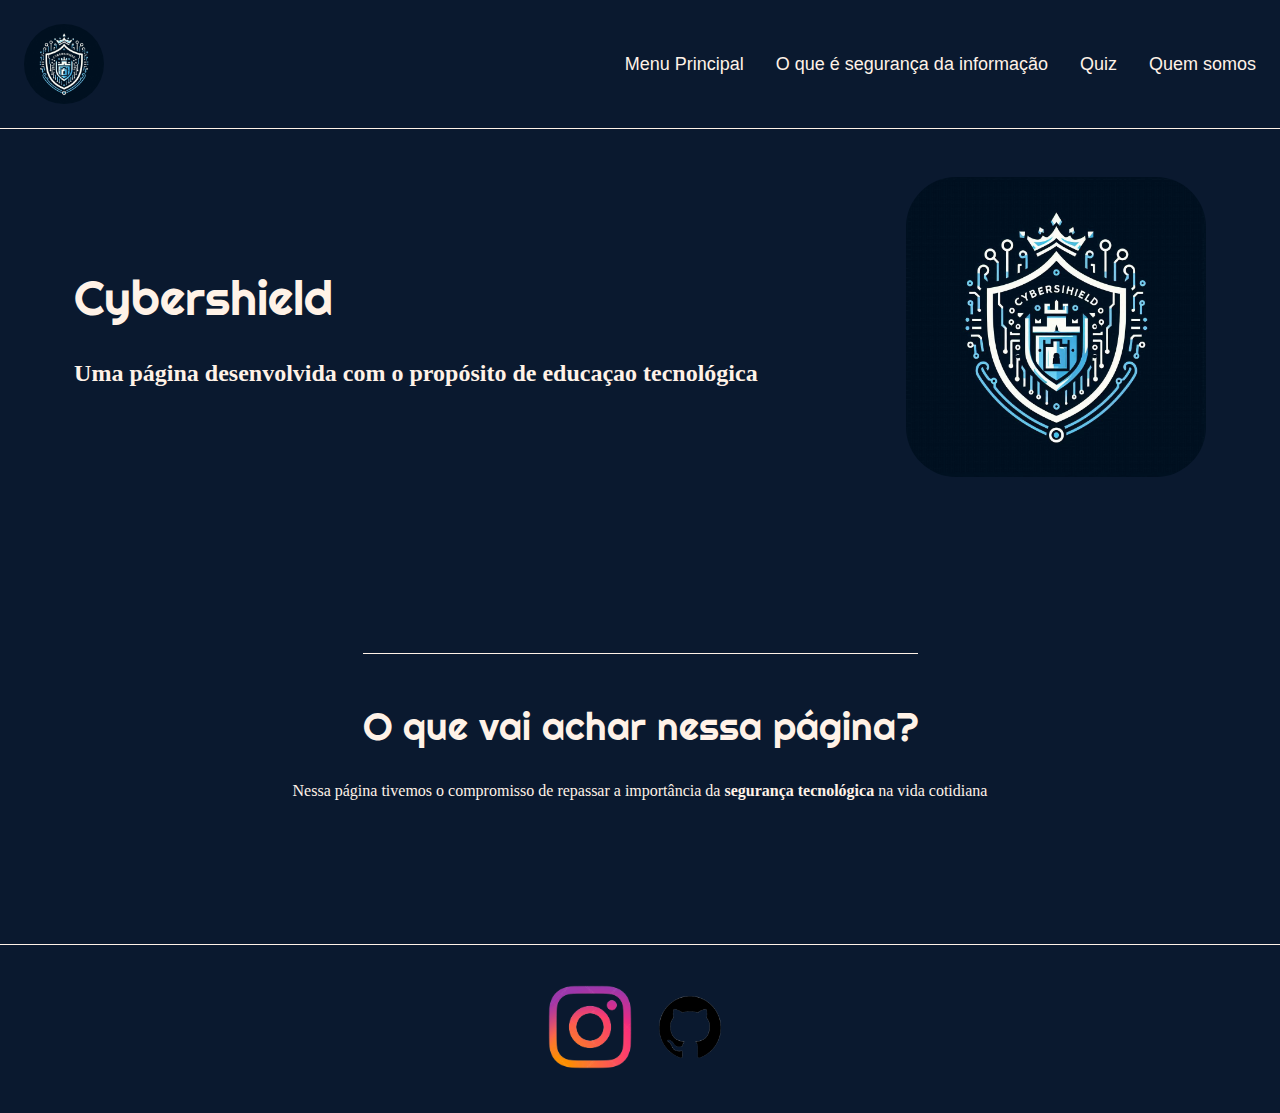
<file: index.html>
<!DOCTYPE html>
<html lang="PT-BR">
<head>
    <meta charset="UTF-8">
    <meta name="viewport" content="width=device-width, initial-scale=1.0">
    <meta name="description" content="Uma página que fala sobre cybersegurança no mundo atual ">
    <title>CyberShield</title>
    <link rel="stylesheet" type="text/css" href="main.css">
    <link rel="icon" href="favicon-32x32.png" type="image/png-icon">
</head>
<body>
    
    <header class="cabecalho">
        <img class="cabecalho_logo" src="Logo.jpeg" alt="Logo empresa" width="80" height="auto">
        <nav class="cabecalho_menu">
            <a class="cabecalho_menu_item" href="index.html">Menu Principal</a>
            <a class="cabecalho_menu_item" href="Oqseguranca.html">O que é segurança da informação</a>
            <a class="cabecalho_menu_item" href="quiz.html">Quiz</a>
            <a class="cabecalho_menu_item" href="QuemSomos.html">Quem somos</a>


        </nav>

    </header>
    <main class="conteudo">
        <section class="conteudo_principal">
            <div class="conteudo_principal_escrito">
                <h1 class="conteudo_principal_escrito_titulo">Cybershield</h1>
                <h2 class="conteudo_principal_escrito_subtitulo">Uma página desenvolvida com o propósito de educaçao tecnológica</h2>
            </div>
            <img class="conteudo_principal_logo" alt="Logo" src="Logo.jpeg" width="300" height="auto">

        </section>
        <div class="pagina"></div>
        <section class="conteudo_secundario">
            <h3  class="conteudo_secundario_titulo">O que vai achar nessa página?</h3>
            <p class="conteudo_secundario_paragrafo">Nessa página tivemos o compromisso de repassar a importância da <strong>segurança tecnológica</strong> na vida cotidiana </p>

        </section>

    </main>
    <footer class="footer">
        <a href="https://www.instagram.com/cybershield_2025?igsh=MTVneTRpazl0dmhqMA%3D%3D&utm_source=qr" target="_blank">
        <img class="footer_logo_insta"src="instagram logo.png" width="100" height="auto">
        </a>
        <a href="https://github.com/TheAlpha12-tech/Projeto-Integrador-do-H1" target="_blank">
        <img class="footer_logo_github"src="github logo (1).png" width="100" height="auto">
        

    </footer>
</body>
</html>
</file>
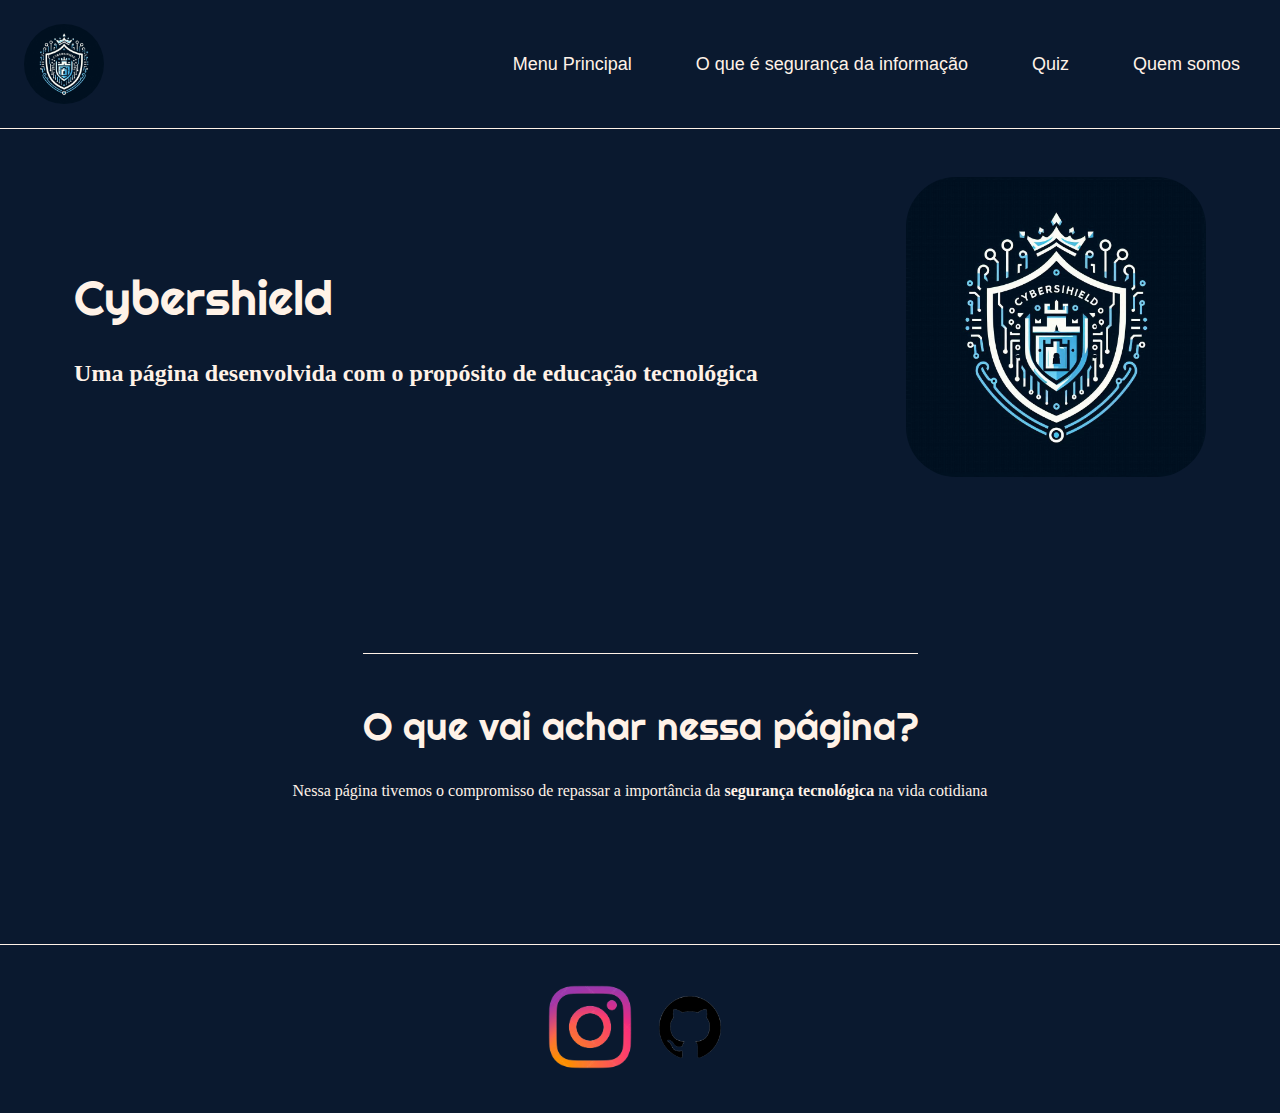
<file: html/index.html>
<!DOCTYPE html>
<html lang="PT-BR">
<head>
    <meta charset="UTF-8">
    <meta name="viewport" content="width=device-width, initial-scale=1.0">
    <meta name="description" content="Uma página que fala sobre cybersegurança no mundo atual ">
    <title>CyberShield</title>
    <link rel="stylesheet" type="text/css" href="../css/main.css">
    <link rel="icon" href="../imagens/favicon-32x32.png" type="image/png-icon">
</head>
<body>
    
    <header class="cabecalho">
        <img class="cabecalho_logo" src="../imagens/Logo.jpeg" alt="Logo empresa" width="80" height="auto">
        <nav class="cabecalho_menu">
            <a class="cabecalho_menu_item" href="../html/index.html">Menu Principal</a>
            <a class="cabecalho_menu_item" href="../html/Oqseguranca.html">O que é segurança da informação</a>
            <a class="cabecalho_menu_item" href="../html/quiz.html">Quiz</a>
            <a class="cabecalho_menu_item" href="../html/QuemSomos.html">Quem somos</a>


        </nav>

    </header>
    <main class="conteudo">
        <section class="conteudo_principal">
            <div class="conteudo_principal_escrito">
                <h1 class="conteudo_principal_escrito_titulo">Cybershield</h1>
                <h2 class="conteudo_principal_escrito_subtitulo">Uma página desenvolvida com o propósito de educação tecnológica</h2>
            </div>
            <img class="conteudo_principal_logo" alt="Logo" src="../imagens/Logo.jpeg" width="300" height="auto">

        </section>
        <div class="pagina"></div>
        <section class="conteudo_secundario">
            <h3  class="conteudo_secundario_titulo">O que vai achar nessa página?</h3>
            <p class="conteudo_secundario_paragrafo">Nessa página tivemos o compromisso de repassar a importância da <strong>segurança tecnológica</strong> na vida cotidiana </p>

        </section>

    </main>
    <footer class="footer">
        <a href="https://www.instagram.com/cybershield_2025?igsh=MTVneTRpazl0dmhqMA%3D%3D&utm_source=qr" target="_blank">
        <img class="footer_logo_insta"src="../imagens/instagram logo.png" width="100" height="auto">
        </a>
        <a href="https://github.com/TheAlpha12-tech/Projeto-Integrador-do-H1" target="_blank">
        <img class="footer_logo_github"src="../imagens/github logo (1).png" width="100" height="auto">
        

    </footer>
</body>
</html>
</file>
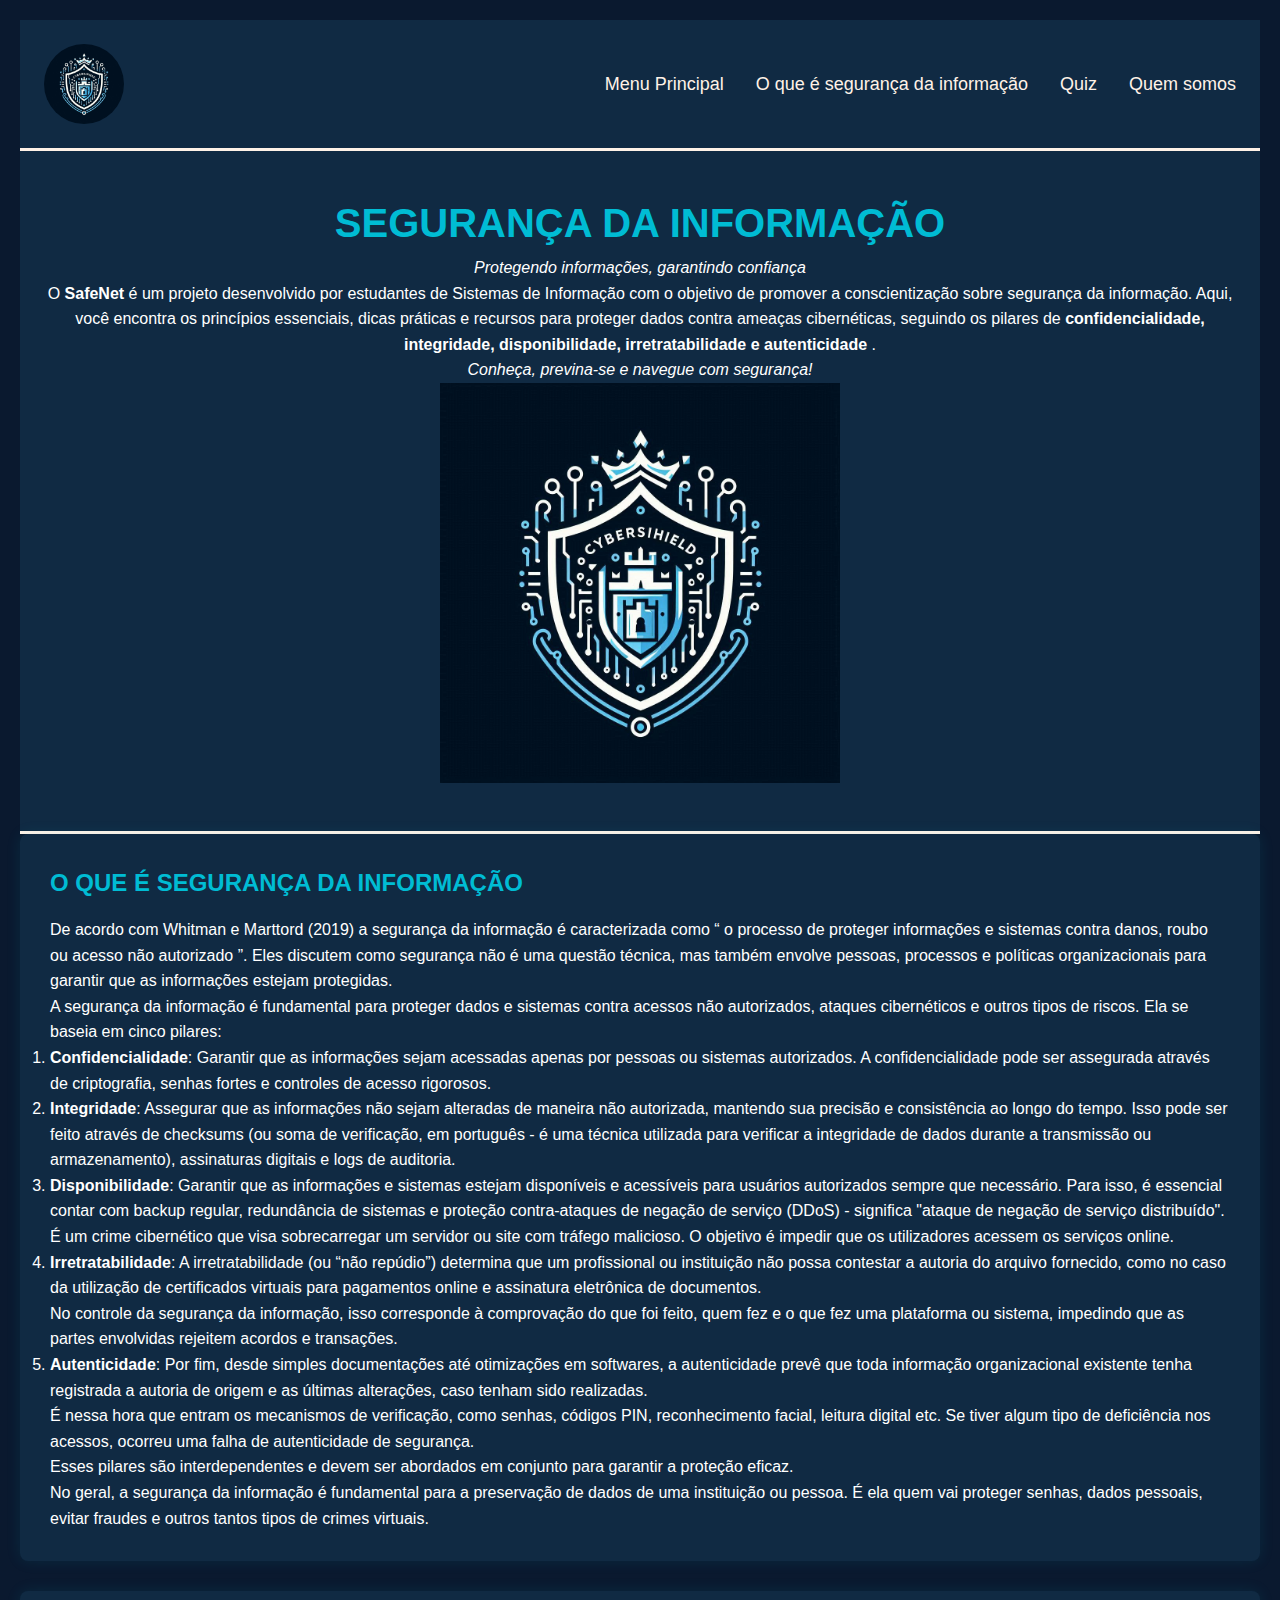
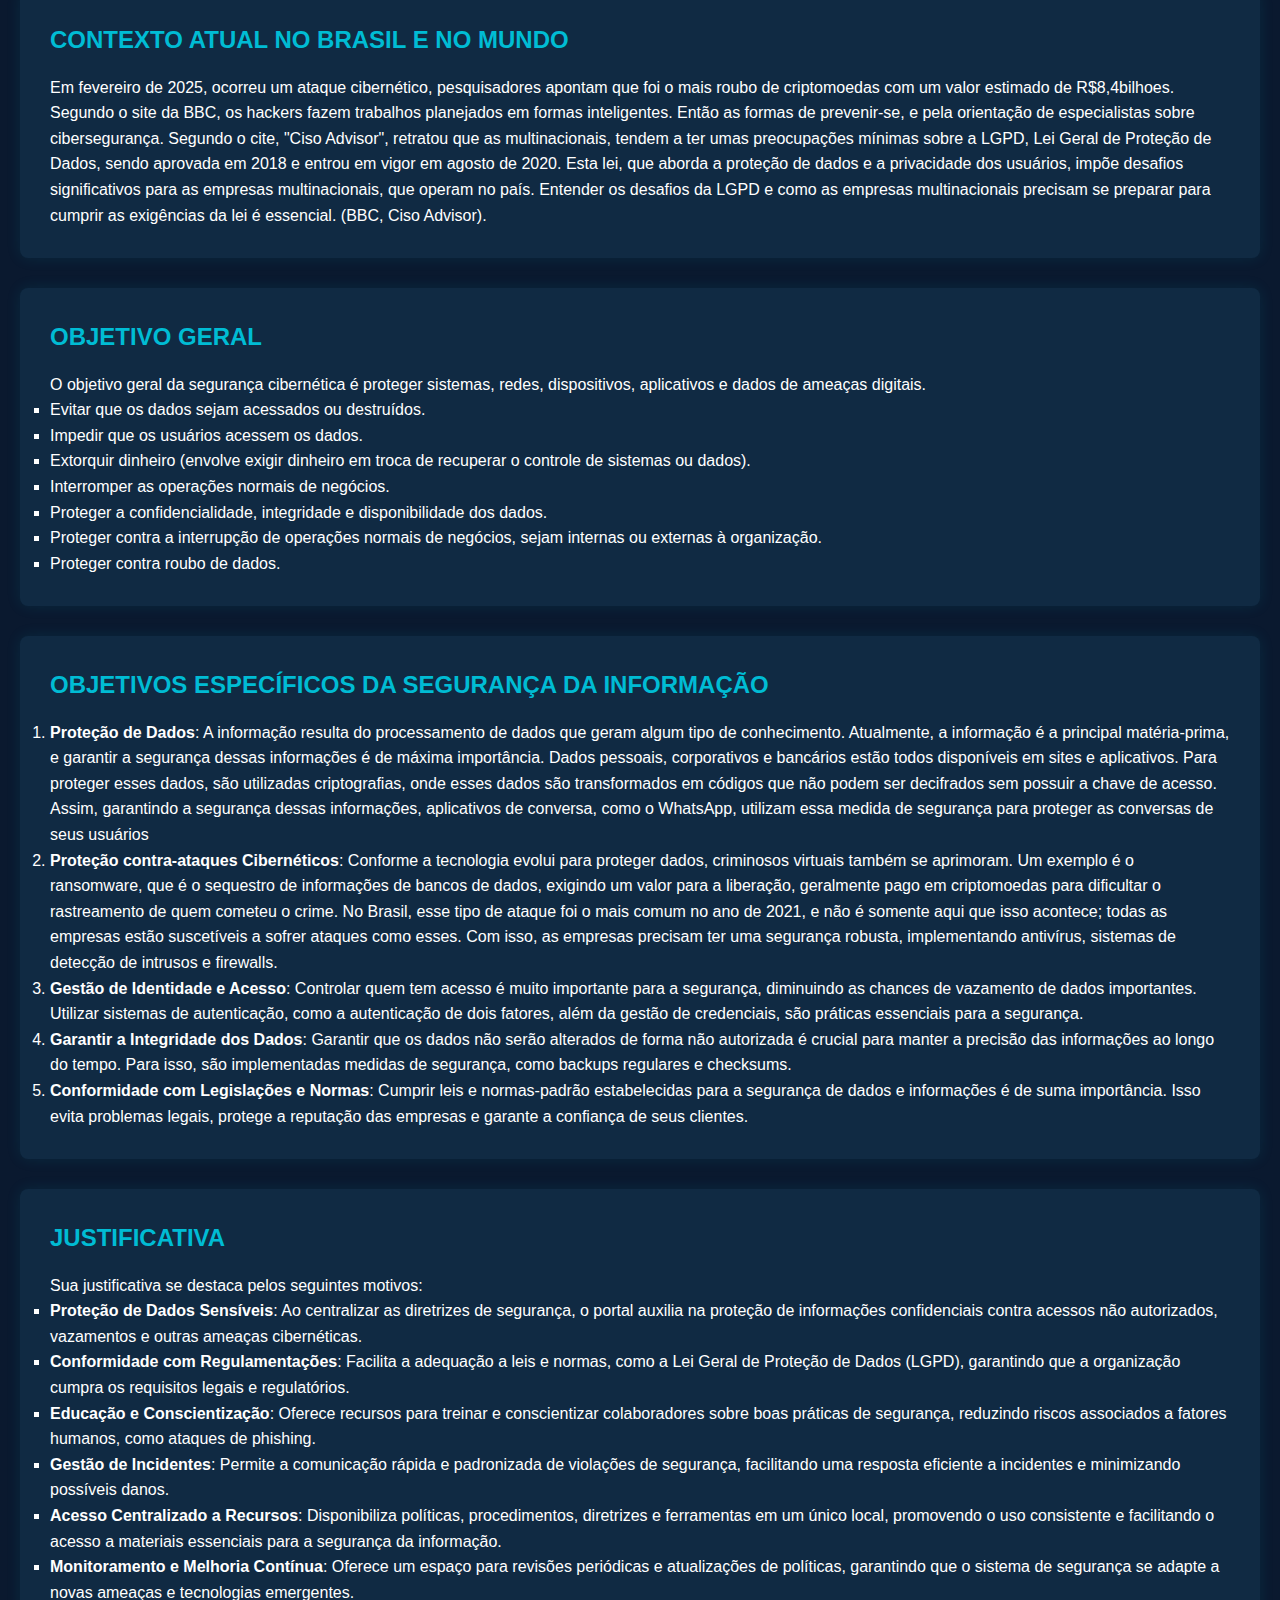
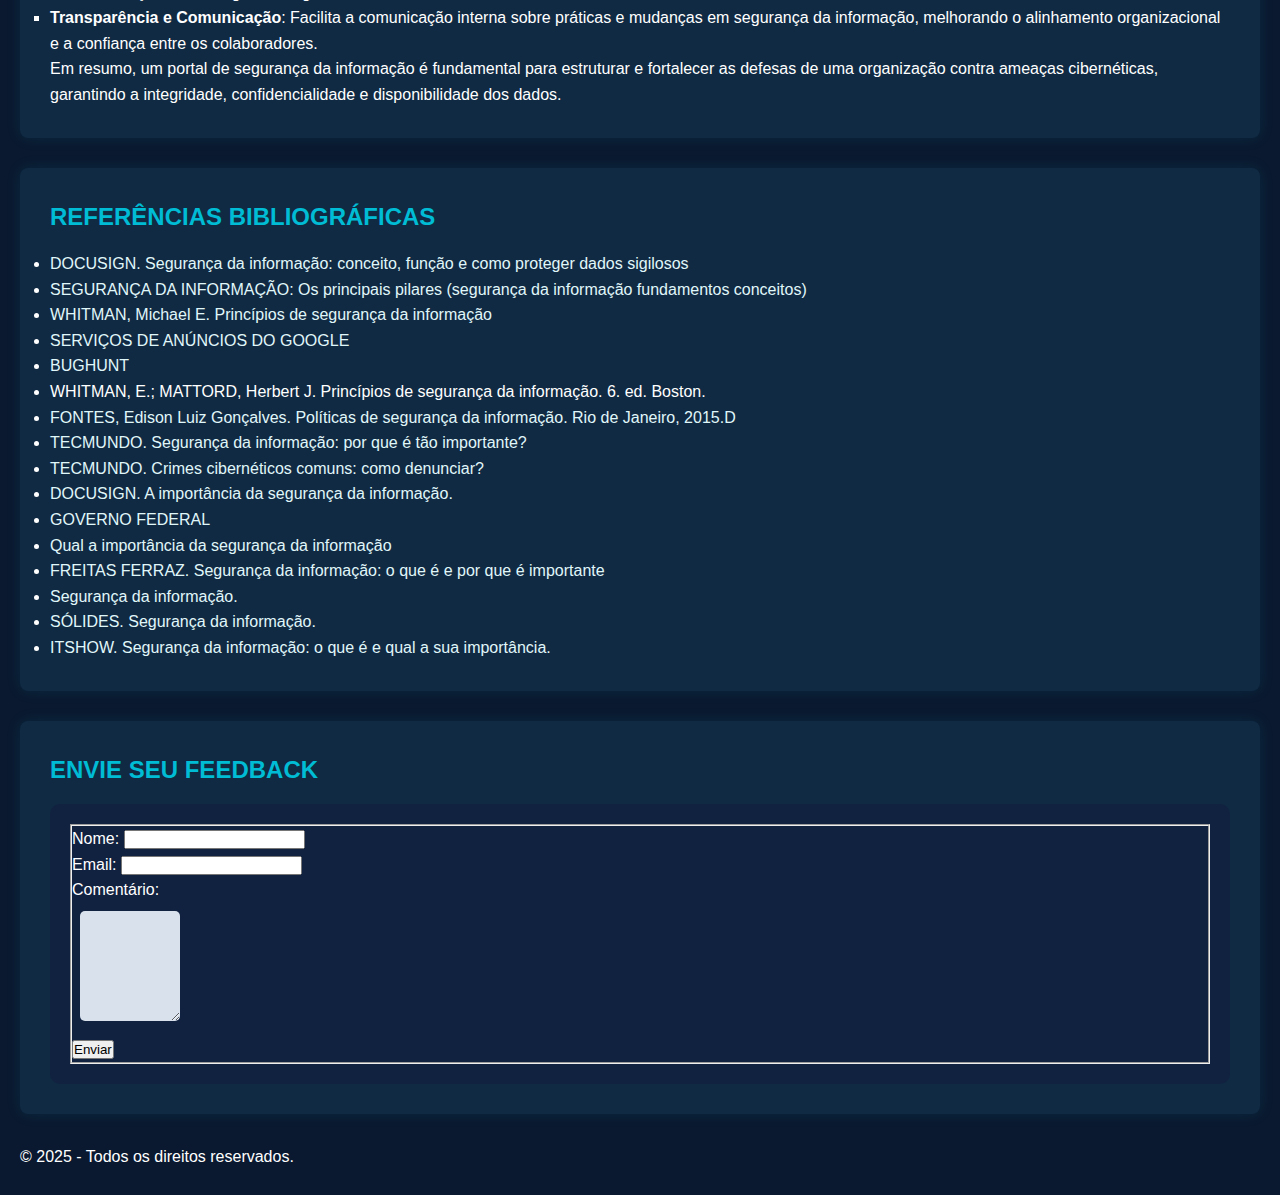
<file: Oqseguranca.html>
<!DOCTYPE html>
<html lang="pt-br">
<head>
    <meta charset="UTF-8">
    <meta name="viewport" content="width=device-width, initial-scale=1.0">
    <title>O que é segurança da informação-CyberShield</title>
    <link rel="icon" href="favicon-32x32.png" type="image/png-icon">
    <link rel="stylesheet" href="style.css">
</head>
<body>
    <header class="cabecalho">
        <img class="cabecalho_logo" src="Logo.jpeg" alt="Logo empresa" width="80" height="auto">
        <nav class="cabecalho_menu">
            <a class="cabecalho_menu_item" href="index.html">Menu Principal</a>
            <a class="cabecalho_menu_item" href="Oqseguranca.html">O que é segurança da informação</a>
            <a class="cabecalho_menu_item">Quiz</a>
            <a class="cabecalho_menu_item" href="QuemSomos.html">Quem somos</a>

        </nav>

    </header>
 <header class="conteudo_principal">
    <h1>SEGURANÇA DA INFORMAÇÃO</h1>
    <p><i>Protegendo informações, garantindo confiança</i></p>
    <p>O <strong>SafeNet</strong> é um projeto desenvolvido por estudantes de Sistemas de Informação com o objetivo de promover 
        a conscientização sobre segurança da informação. Aqui, você encontra os princípios essenciais, 
        dicas práticas e recursos para proteger dados contra ameaças cibernéticas, 
        seguindo os pilares de <strong>
            confidencialidade, integridade, disponibilidade,
            irretratabilidade e autenticidade
        </strong>.</p>
        <p><i>Conheça, previna-se e navegue com segurança!</i></p>
        <img src="icone-humberto.jpg" alt="logo" width="400">
 </header>   
 <main>
    <section>
        <h2>O QUE É SEGURANÇA DA INFORMAÇÃO</h2>
        <p>De acordo com Whitman e Marttord (2019) a segurança da informação é
            caracterizada como <q>
                o processo de proteger informações e sistemas contra danos, roubo ou
                acesso não autorizado
            </q>. Eles discutem como segurança não é uma questão técnica, mas
            também envolve pessoas, processos e políticas organizacionais para garantir que as
            informações estejam protegidas.</p>
            <p>A segurança da informação é fundamental para proteger dados e sistemas contra
                acessos não autorizados, ataques cibernéticos e outros tipos de riscos. Ela se baseia em cinco
                pilares:</p>
                <ol>
                    <li><strong>Confidencialidade</strong>: Garantir que as informações sejam acessadas apenas por pessoas ou
                        sistemas autorizados. A confidencialidade pode ser assegurada através de criptografia, senhas
                        fortes e controles de acesso rigorosos.
                    </li>
                    <li><strong>Integridade</strong>: Assegurar que as informações não sejam alteradas de maneira não autorizada,
                        mantendo sua precisão e consistência ao longo do tempo. Isso pode ser feito através de
                        checksums (ou soma de verificação, em português - é uma técnica utilizada para verificar a
                        integridade de dados durante a transmissão ou armazenamento), assinaturas digitais e logs de
                        auditoria.
                    </li>
                    <li><strong>Disponibilidade</strong>: Garantir que as informações e sistemas estejam disponíveis e acessíveis
                        para usuários autorizados sempre que necessário. Para isso, é essencial contar com backup
                        regular, redundância de sistemas e proteção contra-ataques de negação de serviço (DDoS) -
                        significa "ataque de negação de serviço distribuído". É um crime cibernético que visa
                        sobrecarregar um servidor ou site com tráfego malicioso. O objetivo é impedir que os
                        utilizadores acessem os serviços online.
                    </li>
                    <li><strong>Irretratabilidade</strong>: A irretratabilidade (ou “não repúdio”) determina que um profissional ou
                        instituição não possa contestar a autoria do arquivo fornecido, como no caso da utilização de
                        certificados virtuais para pagamentos online e assinatura eletrônica de documentos.
                        <p>No controle da segurança da informação, isso corresponde à comprovação do que foi
                            feito, quem fez e o que fez uma plataforma ou sistema, impedindo que as partes envolvidas
                            rejeitem acordos e transações.</p>
                    </li>
                    <li><strong>Autenticidade</strong>: Por fim, desde simples documentações até otimizações em softwares, a
                        autenticidade prevê que toda informação organizacional existente tenha registrada a autoria de
                        origem e as últimas alterações, caso tenham sido realizadas.
                    </li>
                </ol>
                <p>É nessa hora que entram os mecanismos de verificação, como senhas, códigos PIN,
                    reconhecimento facial, leitura digital etc. Se tiver algum tipo de deficiência nos acessos,
                    ocorreu uma falha de autenticidade de segurança.
                </p>
                <p>Esses pilares são interdependentes e devem ser abordados em conjunto para garantir a proteção eficaz.
                </p>
                <p>No geral, a segurança da informação é fundamental para a preservação de dados de
                    uma instituição ou pessoa. É ela quem vai proteger senhas, dados pessoais, evitar fraudes e
                    outros tantos tipos de crimes virtuais.
                </p>
    </section>
    <section>
        <h2>CONTEXTO ATUAL NO BRASIL E NO MUNDO</h2>
        <p>
            Em fevereiro de 2025, ocorreu um ataque cibernético, pesquisadores apontam que foi
            o mais roubo de criptomoedas com um valor estimado de R$8,4bilhoes. Segundo o site da
            BBC, os hackers fazem trabalhos planejados em formas inteligentes. Então as formas de
            prevenir-se, e pela orientação de especialistas sobre cibersegurança. Segundo o cite, "Ciso
            Advisor", retratou que as multinacionais, tendem a ter umas preocupações mínimas sobre a
            LGPD, Lei Geral de Proteção de Dados, sendo aprovada em 2018 e entrou em vigor em
            agosto de 2020. Esta lei, que aborda a proteção de dados e a privacidade dos usuários, impõe
            desafios significativos para as empresas multinacionais, que operam no país. Entender os
            desafios da LGPD e como as empresas multinacionais precisam se preparar para cumprir as
            exigências da lei é essencial. (BBC, Ciso Advisor).
        </p>
    </section>
    <section>
        <h2>OBJETIVO GERAL</h2>
        <p>O objetivo geral da segurança cibernética é proteger sistemas, redes, dispositivos,
            aplicativos e dados de ameaças digitais.</p>
        <ul type="square">
            <li>Evitar que os dados sejam acessados ou destruídos.</li>
            <li>Impedir que os usuários acessem os dados.</li>
            <li>
                Extorquir dinheiro (envolve exigir dinheiro em troca de recuperar o controle de sistemas ou
                dados).
            </li>
             <li>
                Interromper as operações normais de negócios.
            </li>
            <li>
                Proteger a confidencialidade, integridade e disponibilidade dos dados.
            </li>
            <li>
                Proteger contra a interrupção de operações normais de negócios, sejam internas ou externas
                à organização.
            </li>
            <li>
                Proteger contra roubo de dados.
            </li>
        </ul>
    </section>
    <section>
        <h2>OBJETIVOS ESPECÍFICOS DA SEGURANÇA DA INFORMAÇÃO</h2>
        <ol>
            <li>
                <strong>Proteção de Dados</strong>: A informação resulta do processamento de dados que geram algum tipo
                de conhecimento. Atualmente, a informação é a principal matéria-prima, e garantir a
                segurança dessas informações é de máxima importância. Dados pessoais, corporativos e
                bancários estão todos disponíveis em sites e aplicativos. Para proteger esses dados, são
                utilizadas criptografias, onde esses dados são transformados em códigos que não podem ser
                decifrados sem possuir a chave de acesso. Assim, garantindo a segurança dessas informações,
                aplicativos de conversa, como o WhatsApp, utilizam essa medida de segurança para proteger
                as conversas de seus usuários
            </li>
            <li>
                <strong>Proteção contra-ataques Cibernéticos</strong>: Conforme a tecnologia evolui para proteger dados,
                criminosos virtuais também se aprimoram. Um exemplo é o ransomware, que é o sequestro de
                informações de bancos de dados, exigindo um valor para a liberação, geralmente pago em
                criptomoedas para dificultar o rastreamento de quem cometeu o crime. No Brasil, esse tipo de
                ataque foi o mais comum no ano de 2021, e não é somente aqui que isso acontece; todas as
                empresas estão suscetíveis a sofrer ataques como esses. Com isso, as empresas precisam ter
                uma segurança robusta, implementando antivírus, sistemas de detecção de intrusos e firewalls.
            </li>
            <li>
                <strong>Gestão de Identidade e Acesso</strong>: Controlar quem tem acesso é muito importante para a
                segurança, diminuindo as chances de vazamento de dados importantes. Utilizar sistemas de
                autenticação, como a autenticação de dois fatores, além da gestão de credenciais, são práticas
                essenciais para a segurança.
            </li>
            <li>
                <strong>Garantir a Integridade dos Dados</strong>: Garantir que os dados não serão alterados de forma não
                autorizada é crucial para manter a precisão das informações ao longo do tempo. Para isso, são
                implementadas medidas de segurança, como backups regulares e checksums.
            </li>
            <li>
                <strong>Conformidade com Legislações e Normas</strong>: Cumprir leis e normas-padrão estabelecidas
                para a segurança de dados e informações é de suma importância. Isso evita problemas legais,
                protege a reputação das empresas e garante a confiança de seus clientes.
            </li>
        </ol>
    </section>
    <section>
        <h2>JUSTIFICATIVA</h2>
        <p>Sua justificativa se destaca pelos seguintes motivos:</p>
        <ul type="square">
             <li>
                <strong>Proteção de Dados Sensíveis</strong>: Ao centralizar as diretrizes de segurança, o portal auxilia na
                proteção de informações confidenciais contra acessos não autorizados, vazamentos e outras
                ameaças cibernéticas.
            </li>
            <li>
                <strong>Conformidade com Regulamentações</strong>: Facilita a adequação a leis e normas, como a Lei
                Geral de Proteção de Dados (LGPD), garantindo que a organização cumpra os requisitos
                legais e regulatórios.
            </li>
            <li>
                <strong>Educação e Conscientização</strong>: Oferece recursos para treinar e conscientizar colaboradores
                sobre boas práticas de segurança, reduzindo riscos associados a fatores humanos, como
                ataques de phishing.
            </li>
            <li>
                <strong>Gestão de Incidentes</strong>: Permite a comunicação rápida e padronizada de violações de
                segurança, facilitando uma resposta eficiente a incidentes e minimizando possíveis danos.
            </li>
            <li>
                <strong>Acesso Centralizado a Recursos</strong>: Disponibiliza políticas, procedimentos, diretrizes e
                ferramentas em um único local, promovendo o uso consistente e facilitando o acesso a
                materiais essenciais para a segurança da informação.
            </li>
            <li>
                <strong>Monitoramento e Melhoria Contínua</strong>: Oferece um espaço para revisões periódicas e
                atualizações de políticas, garantindo que o sistema de segurança se adapte a novas ameaças e
                tecnologias emergentes.
            </li>
            <li>
                <strong>Transparência e Comunicação</strong>: Facilita a comunicação interna sobre práticas e mudanças
                em segurança da informação, melhorando o alinhamento organizacional e a confiança entre os
                colaboradores.
            </li>
        </ul>
        <p>
            Em resumo, um portal de segurança da informação é fundamental para estruturar e
            fortalecer as defesas de uma organização contra ameaças cibernéticas, garantindo a
            integridade, confidencialidade e disponibilidade dos dados.
        </p>
    </section>
    <section>
        <h2>REFERÊNCIAS BIBLIOGRÁFICAS</h2>
        <ul>
            <li>
                <a href="https://faculdade.grancursosonline.com.br/blog/seguranca-da-informacao/amp. " target="_blank">DOCUSIGN. Segurança da informação: conceito, função e como proteger dados sigilosos</a>
            </li>
            <li>
                <a href="https://youtu.be/PsF9Vi-XfW8?si=PoNCbwPoudrlBnOb." target="_blank">SEGURANÇA DA INFORMAÇÃO: Os principais pilares (segurança da informação
                fundamentos conceitos)</a>
            </li>
            <li>
                <a href="http://almuhammadi.com/sultan/sec_books/Whitman.pdf" target="_blank">WHITMAN, Michael E. Princípios de segurança da informação</a>
            </li>
            <li>
                <a href="https://www.googleadservices.com" target="_blank">SERVIÇOS DE ANÚNCIOS DO GOOGLE</a>
            </li>
            <li>
                <a href="https://blog.bughunt.com.br/o-que-e-checksum/amp/" target="_blank">BUGHUNT</a>
            </li>
            <li>
                <p>WHITMAN, E.; MATTORD, Herbert J. Princípios de segurança da informação. 6. ed.
                Boston.</p>
            </li>
            <li>
                <a href="https://www.kufunda.net/publicdocs/Pol%C3%ADticas%20de%20seguran%C3%A7a%20
                da%20informa%C3%A7%C3%A3o%20(Edison%20Luiz%20Gon%C3%A7alves%20Fontes)
                .pdf." target="_blank">FONTES, Edison Luiz Gonçalves. Políticas de segurança da informação. Rio de Janeiro,
                2015.D</a>
            </li>
            <li>
                <a href="https://www.tecmundo.com.br/seguranca/230929-seguranca-informacao-taoimportante.htm." target="_blank">TECMUNDO. Segurança da informação: por que é tão importante?</a>
            </li>
            <li>
                <a href="https://www.tecmundo.com.br/seguranca/260062-crimes-ciberneticos-comuns-denunciar.htm. " target="_blank">TECMUNDO. Crimes cibernéticos comuns: como denunciar?</a>
            </li>
            <li>
                <a href="https://www.docusign.com/pt-br/blog/importancia-seguranca-da-informacao?" target="_blank">DOCUSIGN. A importância da segurança da informação.</a>
            </li>
            <li>
                <a href="https://www.gov.br/lncc/pt-br/centrais-deconteudo/campanhas-de-conscientizacao/gestao-de-seguranca-da-informacao/a-importanciade-uma-gestao-eficaz-da-seguranca-da-informacao-e-da-conformidade-com-os-requisitos?
                " target="_blank">GOVERNO FEDERAL</a>
            </li>
            <li>
                <a href="https://totalip.com.br/tv/qual-a-importancia-da-seguranca-da-informacao/." target="_blank">Qual a importância da segurança da informação</a>
            </li>
            <li>
                <a href="https://www.freitasferraz.com.br/news/seguranca-da-informacao-o-que-e-eporque-e-importante/" target="_blank">FREITAS FERRAZ. Segurança da informação: o que é e por que é importante</a>
            </li>
            <li>
                <a href=": https://fia.com.br/blog/seguranca-dainformacao/." target="_blank">Segurança da informação.</a>
            <li>
                <a href="https://solides.com.br/blog/segurancada-informacao/." target="_blank">SÓLIDES. Segurança da informação.</a>
            </li>
            <li>
                <a href="https://itshow.com.br/seguranca-da-informacao-o-que-e-e-qual-a-suaimportancia/." target="_blank">ITSHOW. Segurança da informação: o que é e qual a sua importância.</a>
            </li>
        </ul>
    </section>
    <section>
      <h2>ENVIE SEU FEEDBACK</h2>  
      <form action="https:formsubmit.co/CyberShielUni@gmail.com" method="post">
        <fieldset>
            <label for="name">Nome:</label>
            <input type="text" name="name" id="name"><br>
            <label for="email">Email:</label>
            <input type="email" name="email" id="email"><br>
            <label for="mensagem">Comentário:</label><br>
            <textarea id="mensagem" name="mensagem" cols="50" rows="5"></textarea><br>
            <button type="submit">Enviar</button>
        </fieldset>
      </form>
    </section>
 </main>
 <footer><p>&copy; 2025 - Todos os direitos reservados.</p></footer>
</body>
</html>
</file>
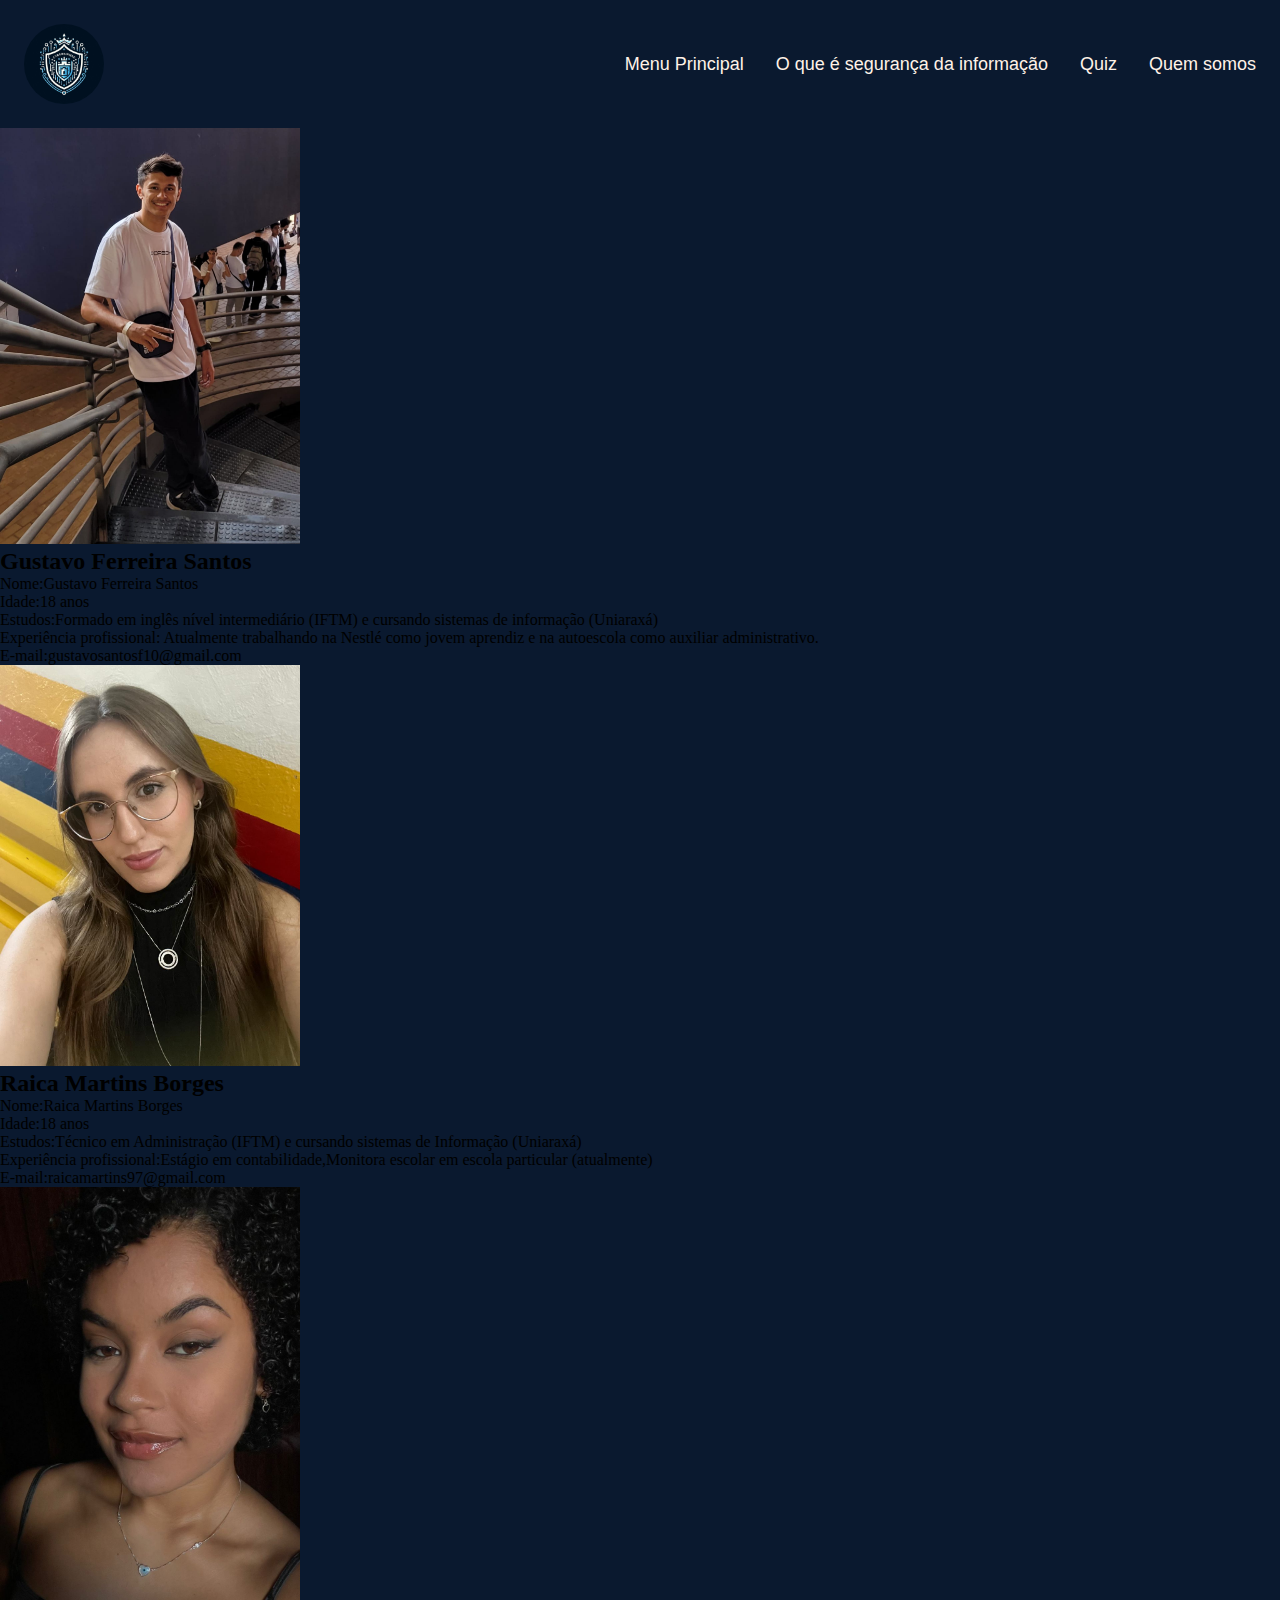
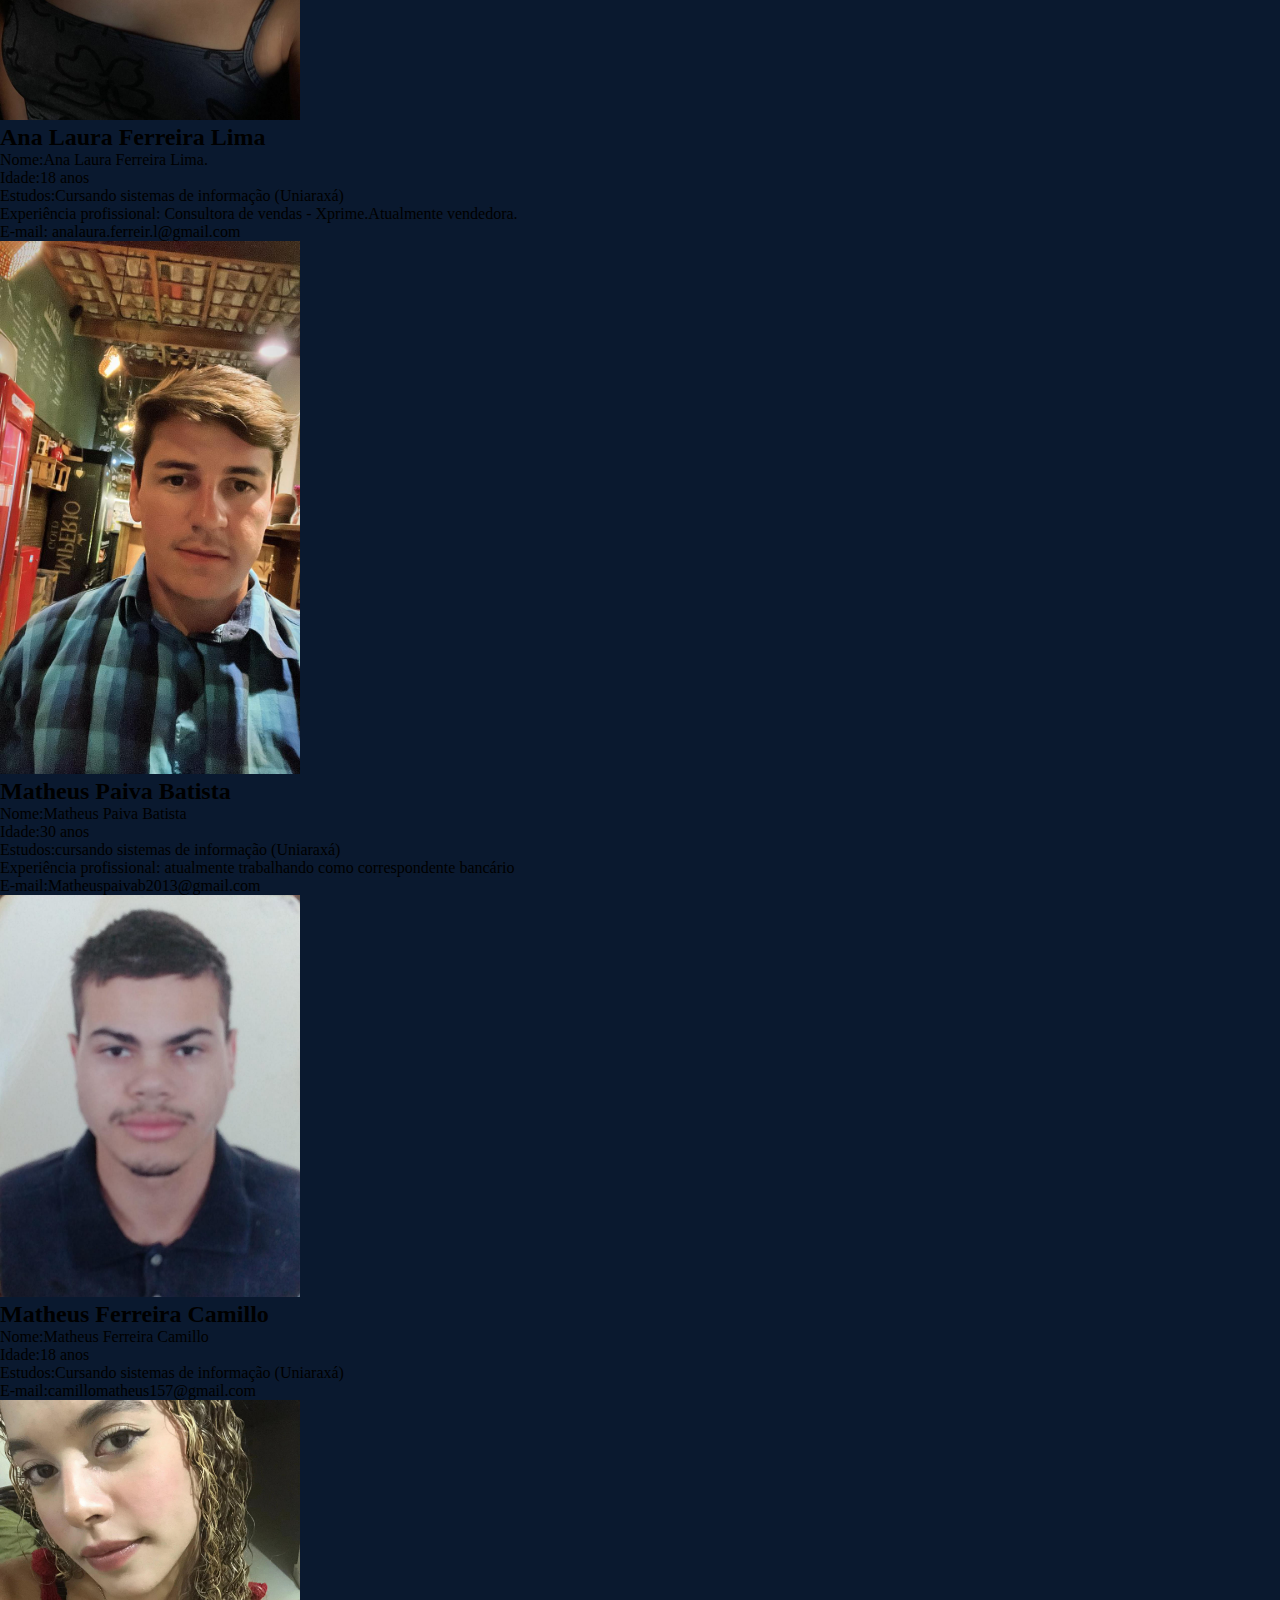
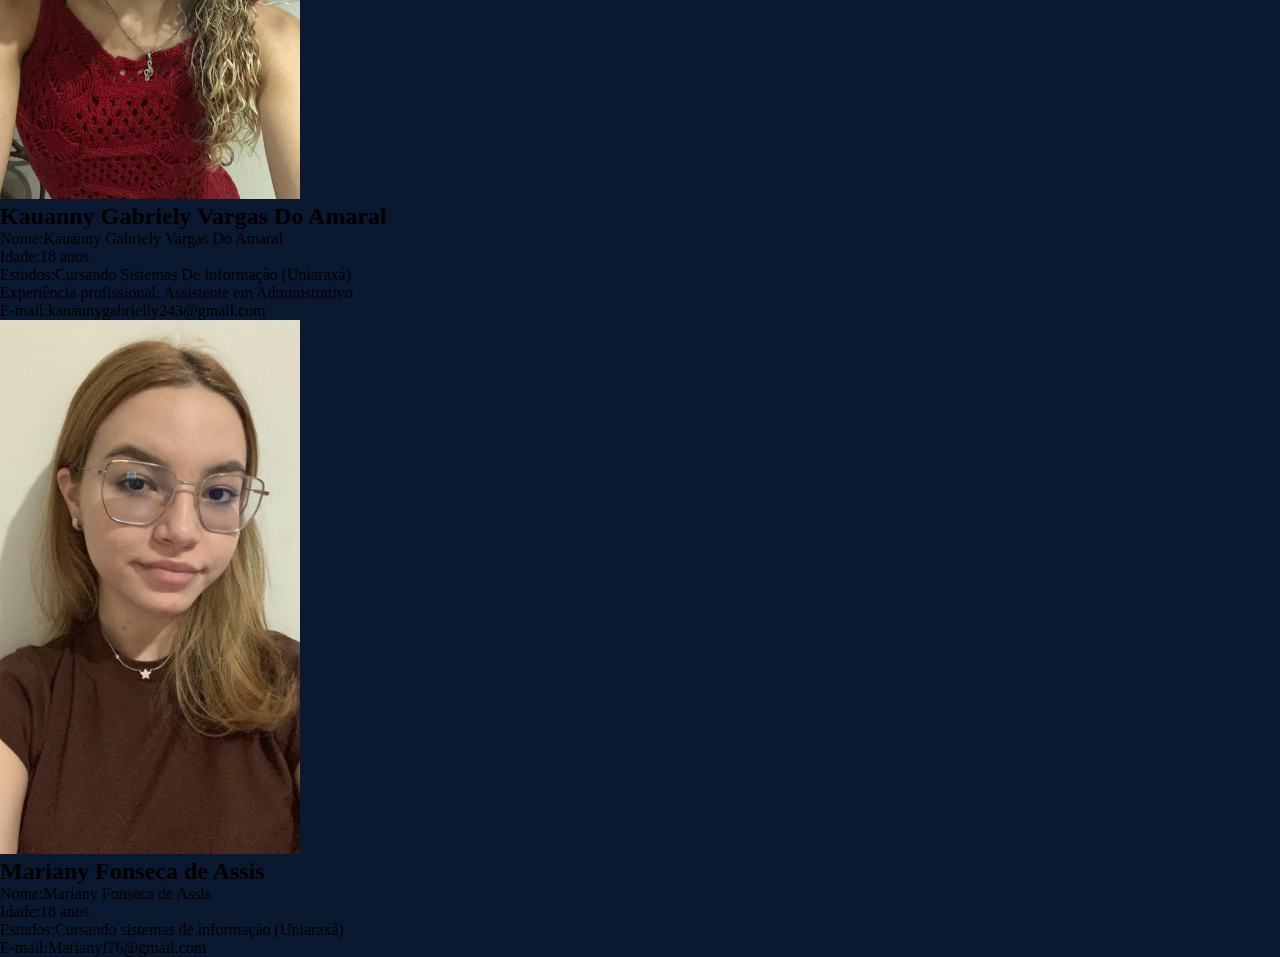
<file: QuemSomos.html>
<!DOCTYPE html>
<html lang="PT-BR">
<head>
    <meta charset="UTF-8">
    <meta name="viewport" content="width=device-width, initial-scale=1.0">
    <title>Quem somos-CyberShield</title>
    <link rel="stylesheet" type="text/css" href="main.css">
    <link href="https://fonts.googleapis.com/css2?family=Righteous&display=swap" rel="stylesheet">
    <link rel="icon" href="favicon-32x32.png" type="image/png-icon">
</head>
<body>
    <header class="cabecalho">
        <img class="cabecalho_logo" src="Logo.jpeg" alt="Logo empresa" width="80" height="auto">
        <nav class="cabecalho_menu">
            <a class="cabecalho_menu_item" href="index.html">Menu Principal</a>
            <a class="cabecalho_menu_item" href="Oqseguranca.html">O que é segurança da informação</a>
            <a class="cabecalho_menu_item" href="quiz.html">Quiz</a>
            <a class="cabecalho_menu_item" href="QuemSomos.html">Quem somos</a>

        </nav>

    </header>

    <main>
        <div class="gustavo">
            <img src="FotoGustavo.jpeg" width="300" height="auto" class="gustavo-foto">
            <div class="gustavo-escrito">
            <h2 class="gustavo-escrito-nome">Gustavo Ferreira Santos</h2>
            <p class="gustavo-escrito-descricao">Nome:Gustavo Ferreira Santos
            <p>Idade:18 anos</p>
            <p>Estudos:Formado em inglês nível intermediário (IFTM) e cursando sistemas de informação (Uniaraxá)</p>
            <p>Experiência profissional: Atualmente trabalhando na Nestlé como jovem aprendiz e na autoescola como auxiliar administrativo.</p>
            <p>E-mail:gustavosantosf10@gmail.com</p>
            </p>
            </div>
        </div>

        <div class="raica">
            <img src="raicafoto.jpeg" width="300" height="auto" class="raica-foto">
            <div class="raica-escrito">
            <h2 class="raica-escrito-nome">Raica Martins Borges</h2>
            <p class="raica-escrito-descricao">Nome:Raica Martins Borges 
            <p>Idade:18 anos</p>
            <p>Estudos:Técnico em Administração (IFTM) e cursando sistemas de Informação (Uniaraxá)</p>
            <p>Experiência profissional:Estágio em contabilidade,Monitora escolar em escola particular (atualmente)</p>
            <p>E-mail:raicamartins97@gmail.com</p>
            </p>
            </div>
        </div> 

        <div class="ana">
            <img src="Ana Laura.jpeg" width="300" height="auto" class="ana-foto">
            <div class="ana-escrito">
            <h2 class="ana-escrito-nome">Ana Laura Ferreira Lima</h2>
            <p class="ana-escrito-descricao">Nome:Ana Laura Ferreira Lima. 
            <p>Idade:18 anos </p>
            <p>Estudos:Cursando sistemas de informação (Uniaraxá)</p>
            <p>Experiência profissional: Consultora de vendas - Xprime.Atualmente vendedora.</p>
            <p>E-mail: analaura.ferreir.l@gmail.com  </p> 
            </p>
            </div>
        </div> 

        <div class="matheusp">
            <img src="MatheusPaiva.jpeg" width="300" height="auto" class="matheusp-foto">
            <div class="matheusp-escrito">
            <h2 class="matheusp-escrito-nome">Matheus Paiva Batista</h2>
            <p class="matheusp-escrito-descricao">Nome:Matheus Paiva Batista
            <p>Idade:30 anos</p> 
            <p>Estudos:cursando sistemas de informação (Uniaraxá)</p>
            <p>Experiência profissional: atualmente trabalhando como correspondente bancário</p>
            <p>E-mail:Matheuspaivab2013@gmail.com</p>
            </p>
            </div>
        </div> 

        <div class="matheusc">
            <img src="MatheusCamillo.jpeg" width="300" height="auto" class="matheusc-foto">
            <div class="matheusc-escrito">
            <h2 class="matheusc-escrito-nome">Matheus Ferreira Camillo</h2>
            <p class="matheusc-escrito-descricao">Nome:Matheus Ferreira Camillo 
            <p>Idade:18 anos</p>
            <p>Estudos:Cursando sistemas de informação (Uniaraxá)</p>
            <p>E-mail:camillomatheus157@gmail.com</p>
            </p>
            </div>
        </div> 

        <div class="kauanny">
            <img src="kauanny.jpeg" width="300" height="auto" class="kauanny-foto">
            <div class="kauanny-escrito">
            <h2 class="kauanny-escrito-nome">Kauanny Gabriely Vargas Do Amaral</h2>
            <p class="kauanny-escrito-descricao">Nome:Kauanny Gabriely Vargas Do Amaral 
            <p>Idade:18 anos </p>
            <p>Estudos:Cursando Sistemas De Informação (Uniaraxá)</p>
            <p>Experiência profissional: Assistente em Administrativo</p>
            <p>E-mail:kauannygabrielly243@gmail.com</p>
            </p>
            </div>
        </div> 

        <div class="mariany">
            <img src="Mariany.jpeg" width="300" height="auto" class="mariany-foto">
            <div class="mariany-escrito">
            <h2 class="mariany-escrito-nome">Mariany Fonseca de Assis</h2>
            <p class="mariany-escrito-descricao">Nome:Mariany Fonseca de Assis 
            <p>Idade:18 anos </p>
            <p>Estudos:Cursando sistemas de informação (Uniaraxá)</p>
            <p>E-mail:Marianyf76@gmail.com</p>
            
            </p>
            </div>
        </div> 

    </main>   
</body>
</html>
</file>
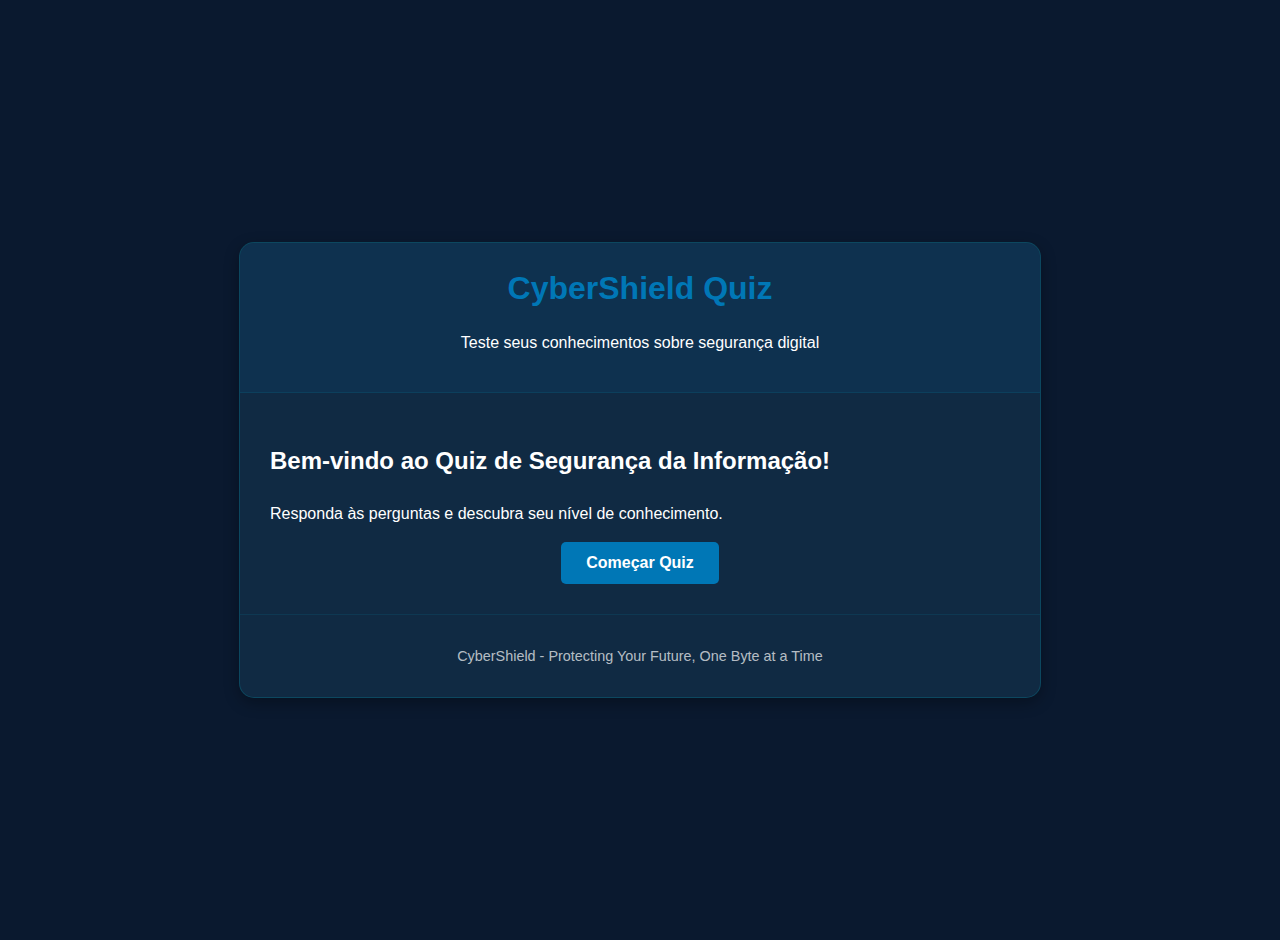
<file: quiz.html>
<!DOCTYPE html>
<html lang="pt-br">
<head>
    <meta charset="UTF-8">
    <meta name="viewport" content="width=device-width, initial-scale=1.0">
    <title>CyberShield Quiz</title>
    <link rel="stylesheet" href="quiz.css">
    <link rel="icon" href="favicon-32x32.png" type="image/png-icon">
</head>
<body>
    <div class="quiz-container">
        <header class="quiz-header">
            <h1>CyberShield Quiz</h1>
            <p>Teste seus conhecimentos sobre segurança digital</p>
        </header>

        <main class="quiz-content">
            <div id="start-screen" class="quiz-screen">
                <h2>Bem-vindo ao Quiz de Segurança da Informação!</h2>
                <p>Responda às perguntas e descubra seu nível de conhecimento.</p>
                <button id="start-btn" class="quiz-button">Começar Quiz</button>
            </div>

            <div id="quiz-screen" class="quiz-screen" style="display: none;">
                <div id="questions-container"> </div>
                <div id="question-counter"></div>
                <button id="next-btn" class="quiz-button" style="display: none;">Próxima Pergunta</button>
            </div>

            <div id="results-screen" class="quiz-screen" style="display: none;">
                <h2>Resultado Final</h2>
                <div class="score-box">
                    <p>Você acertou <span id="correct-answers">0</span> de <span id="total-questions">13</span> perguntas!</p>
                    <p id="feedback-message"></p>
                </div>
                <button id="restart-btn" class="quiz-button">Fazer Novamente</button>
            </div>
        </main>

        <footer class="quiz-footer">
            <p>CyberShield - Protecting Your Future, One Byte at a Time</p>
        </footer>
    </div>

    <script src="quiz.js"></script>

</body>
</html>
</file>
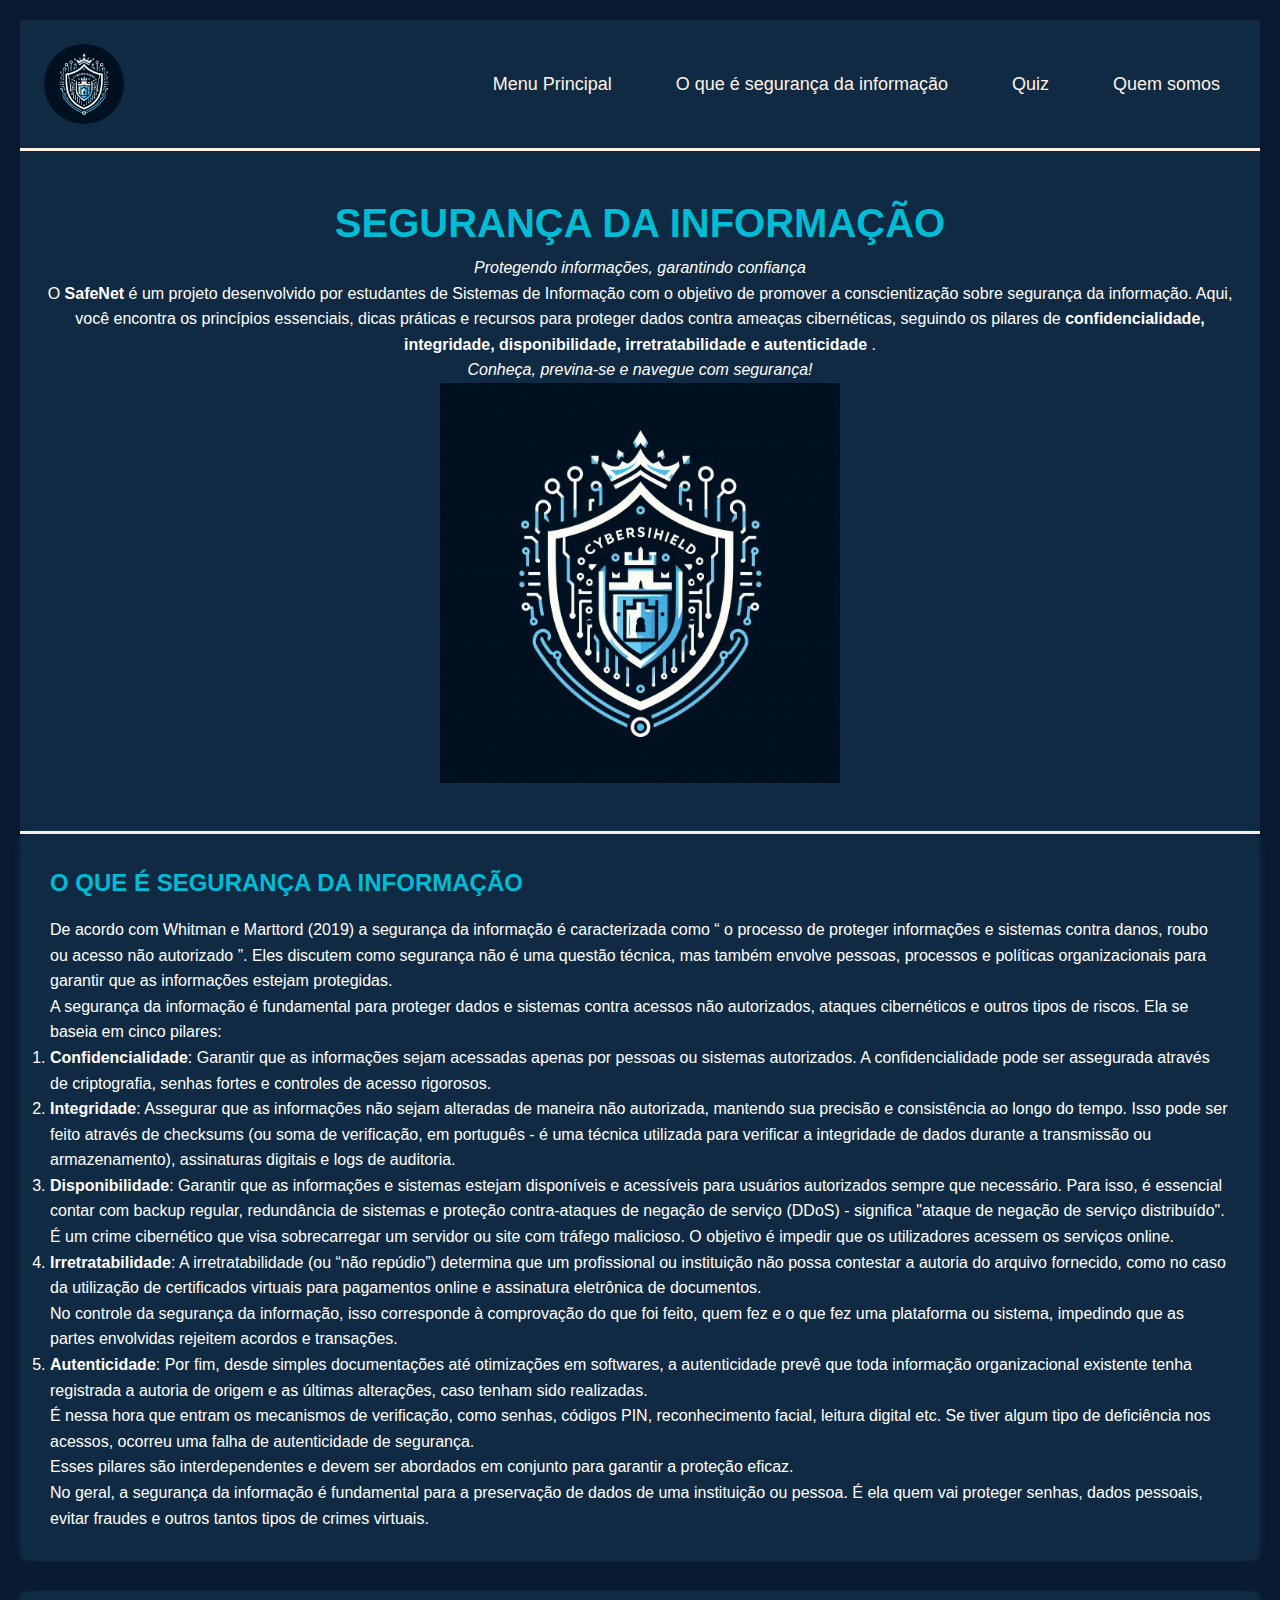
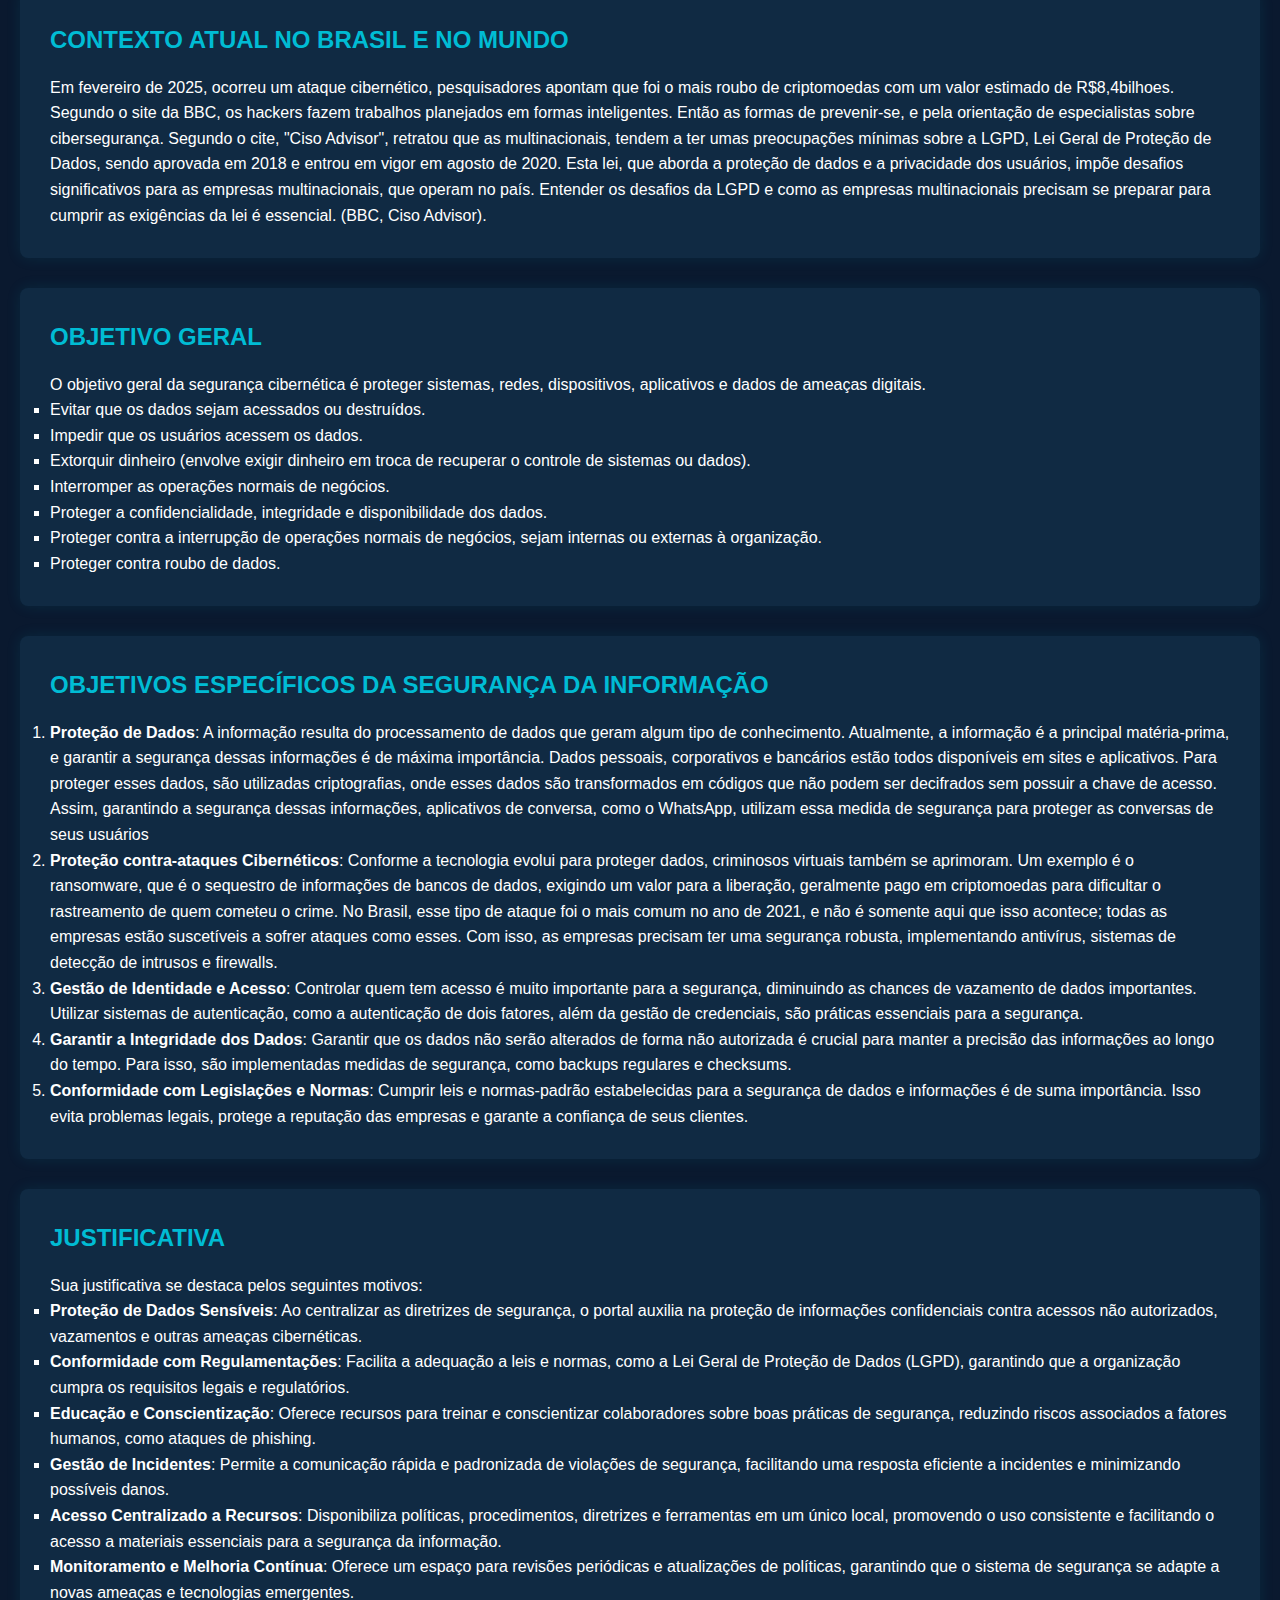
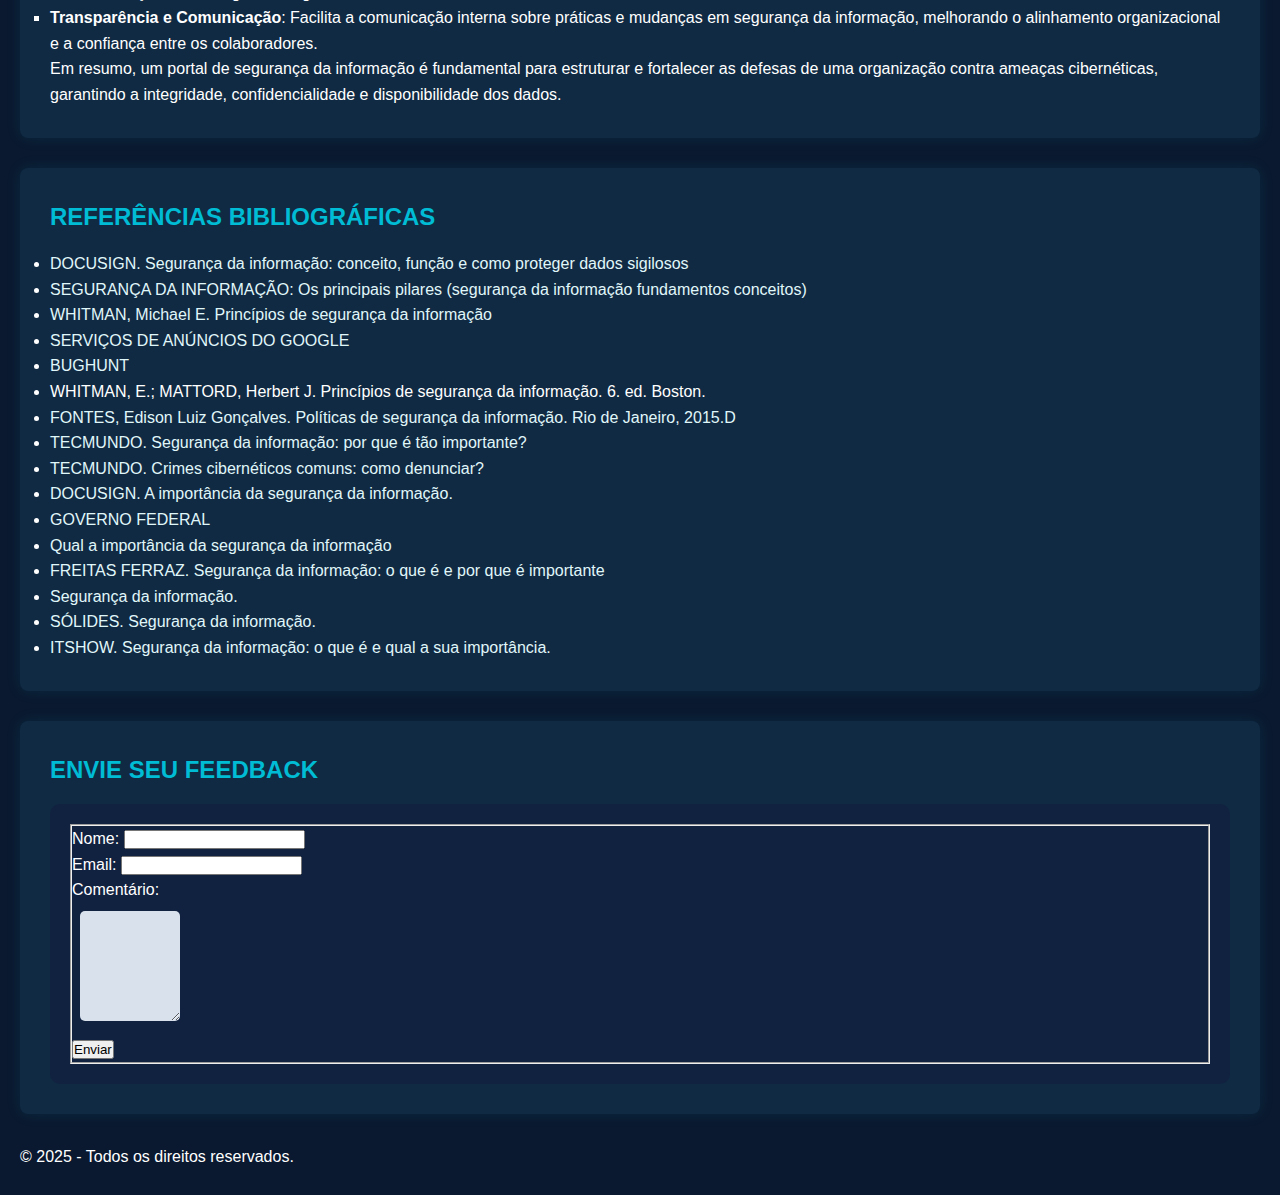
<file: html/Oqseguranca.html>
<!DOCTYPE html>
<html lang="pt-br">
<head>
    <meta charset="UTF-8">
    <meta name="viewport" content="width=device-width, initial-scale=1.0">
    <title>O que é segurança da informação-CyberShield</title>
    <link rel="icon" href="../imagens/favicon-32x32.png" type="image/png-icon">
    <link rel="stylesheet" href="../css/style.css">
</head>
<body>
    <header class="cabecalho">
        <img class="cabecalho_logo" src="../imagens/Logo.jpeg" alt="Logo empresa" width="80" height="auto">
        <nav class="cabecalho_menu">
            <a class="cabecalho_menu_item" href="../html/index.html">Menu Principal</a>
            <a class="cabecalho_menu_item" href="../html/Oqseguranca.html">O que é segurança da informação</a>
            <a class="cabecalho_menu_item" href="../html/quiz.html">Quiz</a>
            <a class="cabecalho_menu_item" href="../html/QuemSomos.html">Quem somos</a>

        </nav>

    </header>
 <header class="conteudo_principal">
    <h1>SEGURANÇA DA INFORMAÇÃO</h1>
    <p><i>Protegendo informações, garantindo confiança</i></p>
    <p>O <strong>SafeNet</strong> é um projeto desenvolvido por estudantes de Sistemas de Informação com o objetivo de promover 
        a conscientização sobre segurança da informação. Aqui, você encontra os princípios essenciais, 
        dicas práticas e recursos para proteger dados contra ameaças cibernéticas, 
        seguindo os pilares de <strong>
            confidencialidade, integridade, disponibilidade,
            irretratabilidade e autenticidade
        </strong>.</p>
        <p><i>Conheça, previna-se e navegue com segurança!</i></p>
        <img src="../imagens/icone-humberto.jpg" alt="logo" width="400">
 </header>   
 <main>
    <section>
        <h2>O QUE É SEGURANÇA DA INFORMAÇÃO</h2>
        <p>De acordo com Whitman e Marttord (2019) a segurança da informação é
            caracterizada como <q>
                o processo de proteger informações e sistemas contra danos, roubo ou
                acesso não autorizado
            </q>. Eles discutem como segurança não é uma questão técnica, mas
            também envolve pessoas, processos e políticas organizacionais para garantir que as
            informações estejam protegidas.</p>
            <p>A segurança da informação é fundamental para proteger dados e sistemas contra
                acessos não autorizados, ataques cibernéticos e outros tipos de riscos. Ela se baseia em cinco
                pilares:</p>
                <ol>
                    <li><strong>Confidencialidade</strong>: Garantir que as informações sejam acessadas apenas por pessoas ou
                        sistemas autorizados. A confidencialidade pode ser assegurada através de criptografia, senhas
                        fortes e controles de acesso rigorosos.
                    </li>
                    <li><strong>Integridade</strong>: Assegurar que as informações não sejam alteradas de maneira não autorizada,
                        mantendo sua precisão e consistência ao longo do tempo. Isso pode ser feito através de
                        checksums (ou soma de verificação, em português - é uma técnica utilizada para verificar a
                        integridade de dados durante a transmissão ou armazenamento), assinaturas digitais e logs de
                        auditoria.
                    </li>
                    <li><strong>Disponibilidade</strong>: Garantir que as informações e sistemas estejam disponíveis e acessíveis
                        para usuários autorizados sempre que necessário. Para isso, é essencial contar com backup
                        regular, redundância de sistemas e proteção contra-ataques de negação de serviço (DDoS) -
                        significa "ataque de negação de serviço distribuído". É um crime cibernético que visa
                        sobrecarregar um servidor ou site com tráfego malicioso. O objetivo é impedir que os
                        utilizadores acessem os serviços online.
                    </li>
                    <li><strong>Irretratabilidade</strong>: A irretratabilidade (ou “não repúdio”) determina que um profissional ou
                        instituição não possa contestar a autoria do arquivo fornecido, como no caso da utilização de
                        certificados virtuais para pagamentos online e assinatura eletrônica de documentos.
                        <p>No controle da segurança da informação, isso corresponde à comprovação do que foi
                            feito, quem fez e o que fez uma plataforma ou sistema, impedindo que as partes envolvidas
                            rejeitem acordos e transações.</p>
                    </li>
                    <li><strong>Autenticidade</strong>: Por fim, desde simples documentações até otimizações em softwares, a
                        autenticidade prevê que toda informação organizacional existente tenha registrada a autoria de
                        origem e as últimas alterações, caso tenham sido realizadas.
                    </li>
                </ol>
                <p>É nessa hora que entram os mecanismos de verificação, como senhas, códigos PIN,
                    reconhecimento facial, leitura digital etc. Se tiver algum tipo de deficiência nos acessos,
                    ocorreu uma falha de autenticidade de segurança.
                </p>
                <p>Esses pilares são interdependentes e devem ser abordados em conjunto para garantir a proteção eficaz.
                </p>
                <p>No geral, a segurança da informação é fundamental para a preservação de dados de
                    uma instituição ou pessoa. É ela quem vai proteger senhas, dados pessoais, evitar fraudes e
                    outros tantos tipos de crimes virtuais.
                </p>
    </section>
    <section>
        <h2>CONTEXTO ATUAL NO BRASIL E NO MUNDO</h2>
        <p>
            Em fevereiro de 2025, ocorreu um ataque cibernético, pesquisadores apontam que foi
            o mais roubo de criptomoedas com um valor estimado de R$8,4bilhoes. Segundo o site da
            BBC, os hackers fazem trabalhos planejados em formas inteligentes. Então as formas de
            prevenir-se, e pela orientação de especialistas sobre cibersegurança. Segundo o cite, "Ciso
            Advisor", retratou que as multinacionais, tendem a ter umas preocupações mínimas sobre a
            LGPD, Lei Geral de Proteção de Dados, sendo aprovada em 2018 e entrou em vigor em
            agosto de 2020. Esta lei, que aborda a proteção de dados e a privacidade dos usuários, impõe
            desafios significativos para as empresas multinacionais, que operam no país. Entender os
            desafios da LGPD e como as empresas multinacionais precisam se preparar para cumprir as
            exigências da lei é essencial. (BBC, Ciso Advisor).
        </p>
    </section>
    <section>
        <h2>OBJETIVO GERAL</h2>
        <p>O objetivo geral da segurança cibernética é proteger sistemas, redes, dispositivos,
            aplicativos e dados de ameaças digitais.</p>
        <ul type="square">
            <li>Evitar que os dados sejam acessados ou destruídos.</li>
            <li>Impedir que os usuários acessem os dados.</li>
            <li>
                Extorquir dinheiro (envolve exigir dinheiro em troca de recuperar o controle de sistemas ou
                dados).
            </li>
             <li>
                Interromper as operações normais de negócios.
            </li>
            <li>
                Proteger a confidencialidade, integridade e disponibilidade dos dados.
            </li>
            <li>
                Proteger contra a interrupção de operações normais de negócios, sejam internas ou externas
                à organização.
            </li>
            <li>
                Proteger contra roubo de dados.
            </li>
        </ul>
    </section>
    <section>
        <h2>OBJETIVOS ESPECÍFICOS DA SEGURANÇA DA INFORMAÇÃO</h2>
        <ol>
            <li>
                <strong>Proteção de Dados</strong>: A informação resulta do processamento de dados que geram algum tipo
                de conhecimento. Atualmente, a informação é a principal matéria-prima, e garantir a
                segurança dessas informações é de máxima importância. Dados pessoais, corporativos e
                bancários estão todos disponíveis em sites e aplicativos. Para proteger esses dados, são
                utilizadas criptografias, onde esses dados são transformados em códigos que não podem ser
                decifrados sem possuir a chave de acesso. Assim, garantindo a segurança dessas informações,
                aplicativos de conversa, como o WhatsApp, utilizam essa medida de segurança para proteger
                as conversas de seus usuários
            </li>
            <li>
                <strong>Proteção contra-ataques Cibernéticos</strong>: Conforme a tecnologia evolui para proteger dados,
                criminosos virtuais também se aprimoram. Um exemplo é o ransomware, que é o sequestro de
                informações de bancos de dados, exigindo um valor para a liberação, geralmente pago em
                criptomoedas para dificultar o rastreamento de quem cometeu o crime. No Brasil, esse tipo de
                ataque foi o mais comum no ano de 2021, e não é somente aqui que isso acontece; todas as
                empresas estão suscetíveis a sofrer ataques como esses. Com isso, as empresas precisam ter
                uma segurança robusta, implementando antivírus, sistemas de detecção de intrusos e firewalls.
            </li>
            <li>
                <strong>Gestão de Identidade e Acesso</strong>: Controlar quem tem acesso é muito importante para a
                segurança, diminuindo as chances de vazamento de dados importantes. Utilizar sistemas de
                autenticação, como a autenticação de dois fatores, além da gestão de credenciais, são práticas
                essenciais para a segurança.
            </li>
            <li>
                <strong>Garantir a Integridade dos Dados</strong>: Garantir que os dados não serão alterados de forma não
                autorizada é crucial para manter a precisão das informações ao longo do tempo. Para isso, são
                implementadas medidas de segurança, como backups regulares e checksums.
            </li>
            <li>
                <strong>Conformidade com Legislações e Normas</strong>: Cumprir leis e normas-padrão estabelecidas
                para a segurança de dados e informações é de suma importância. Isso evita problemas legais,
                protege a reputação das empresas e garante a confiança de seus clientes.
            </li>
        </ol>
    </section>
    <section>
        <h2>JUSTIFICATIVA</h2>
        <p>Sua justificativa se destaca pelos seguintes motivos:</p>
        <ul type="square">
             <li>
                <strong>Proteção de Dados Sensíveis</strong>: Ao centralizar as diretrizes de segurança, o portal auxilia na
                proteção de informações confidenciais contra acessos não autorizados, vazamentos e outras
                ameaças cibernéticas.
            </li>
            <li>
                <strong>Conformidade com Regulamentações</strong>: Facilita a adequação a leis e normas, como a Lei
                Geral de Proteção de Dados (LGPD), garantindo que a organização cumpra os requisitos
                legais e regulatórios.
            </li>
            <li>
                <strong>Educação e Conscientização</strong>: Oferece recursos para treinar e conscientizar colaboradores
                sobre boas práticas de segurança, reduzindo riscos associados a fatores humanos, como
                ataques de phishing.
            </li>
            <li>
                <strong>Gestão de Incidentes</strong>: Permite a comunicação rápida e padronizada de violações de
                segurança, facilitando uma resposta eficiente a incidentes e minimizando possíveis danos.
            </li>
            <li>
                <strong>Acesso Centralizado a Recursos</strong>: Disponibiliza políticas, procedimentos, diretrizes e
                ferramentas em um único local, promovendo o uso consistente e facilitando o acesso a
                materiais essenciais para a segurança da informação.
            </li>
            <li>
                <strong>Monitoramento e Melhoria Contínua</strong>: Oferece um espaço para revisões periódicas e
                atualizações de políticas, garantindo que o sistema de segurança se adapte a novas ameaças e
                tecnologias emergentes.
            </li>
            <li>
                <strong>Transparência e Comunicação</strong>: Facilita a comunicação interna sobre práticas e mudanças
                em segurança da informação, melhorando o alinhamento organizacional e a confiança entre os
                colaboradores.
            </li>
        </ul>
        <p>
            Em resumo, um portal de segurança da informação é fundamental para estruturar e
            fortalecer as defesas de uma organização contra ameaças cibernéticas, garantindo a
            integridade, confidencialidade e disponibilidade dos dados.
        </p>
    </section>
    <section>
        <h2>REFERÊNCIAS BIBLIOGRÁFICAS</h2>
        <ul>
            <li>
                <a href="https://faculdade.grancursosonline.com.br/blog/seguranca-da-informacao/amp. " target="_blank">DOCUSIGN. Segurança da informação: conceito, função e como proteger dados sigilosos</a>
            </li>
            <li>
                <a href="https://youtu.be/PsF9Vi-XfW8?si=PoNCbwPoudrlBnOb." target="_blank">SEGURANÇA DA INFORMAÇÃO: Os principais pilares (segurança da informação
                fundamentos conceitos)</a>
            </li>
            <li>
                <a href="http://almuhammadi.com/sultan/sec_books/Whitman.pdf" target="_blank">WHITMAN, Michael E. Princípios de segurança da informação</a>
            </li>
            <li>
                <a href="https://www.googleadservices.com" target="_blank">SERVIÇOS DE ANÚNCIOS DO GOOGLE</a>
            </li>
            <li>
                <a href="https://blog.bughunt.com.br/o-que-e-checksum/amp/" target="_blank">BUGHUNT</a>
            </li>
            <li>
                <p>WHITMAN, E.; MATTORD, Herbert J. Princípios de segurança da informação. 6. ed.
                Boston.</p>
            </li>
            <li>
                <a href="https://www.kufunda.net/publicdocs/Pol%C3%ADticas%20de%20seguran%C3%A7a%20
                da%20informa%C3%A7%C3%A3o%20(Edison%20Luiz%20Gon%C3%A7alves%20Fontes)
                .pdf." target="_blank">FONTES, Edison Luiz Gonçalves. Políticas de segurança da informação. Rio de Janeiro,
                2015.D</a>
            </li>
            <li>
                <a href="https://www.tecmundo.com.br/seguranca/230929-seguranca-informacao-taoimportante.htm." target="_blank">TECMUNDO. Segurança da informação: por que é tão importante?</a>
            </li>
            <li>
                <a href="https://www.tecmundo.com.br/seguranca/260062-crimes-ciberneticos-comuns-denunciar.htm. " target="_blank">TECMUNDO. Crimes cibernéticos comuns: como denunciar?</a>
            </li>
            <li>
                <a href="https://www.docusign.com/pt-br/blog/importancia-seguranca-da-informacao?" target="_blank">DOCUSIGN. A importância da segurança da informação.</a>
            </li>
            <li>
                <a href="https://www.gov.br/lncc/pt-br/centrais-deconteudo/campanhas-de-conscientizacao/gestao-de-seguranca-da-informacao/a-importanciade-uma-gestao-eficaz-da-seguranca-da-informacao-e-da-conformidade-com-os-requisitos?
                " target="_blank">GOVERNO FEDERAL</a>
            </li>
            <li>
                <a href="https://totalip.com.br/tv/qual-a-importancia-da-seguranca-da-informacao/." target="_blank">Qual a importância da segurança da informação</a>
            </li>
            <li>
                <a href="https://www.freitasferraz.com.br/news/seguranca-da-informacao-o-que-e-eporque-e-importante/" target="_blank">FREITAS FERRAZ. Segurança da informação: o que é e por que é importante</a>
            </li>
            <li>
                <a href=": https://fia.com.br/blog/seguranca-dainformacao/." target="_blank">Segurança da informação.</a>
            <li>
                <a href="https://solides.com.br/blog/segurancada-informacao/." target="_blank">SÓLIDES. Segurança da informação.</a>
            </li>
            <li>
                <a href="https://itshow.com.br/seguranca-da-informacao-o-que-e-e-qual-a-suaimportancia/." target="_blank">ITSHOW. Segurança da informação: o que é e qual a sua importância.</a>
            </li>
        </ul>
    </section>
    <section>
      <h2>ENVIE SEU FEEDBACK</h2>  
      <form action="https:formsubmit.co/CyberShielUni@gmail.com" method="post">
        <fieldset>
            <label for="name">Nome:</label>
            <input type="text" name="name" id="name"><br>
            <label for="email">Email:</label>
            <input type="email" name="email" id="email"><br>
            <label for="mensagem">Comentário:</label><br>
            <textarea id="mensagem" name="mensagem" cols="50" rows="5"></textarea><br>
            <button type="submit">Enviar</button>
        </fieldset>
      </form>
    </section>
 </main>
 <footer><p>&copy; 2025 - Todos os direitos reservados.</p></footer>
</body>
</html>
</file>
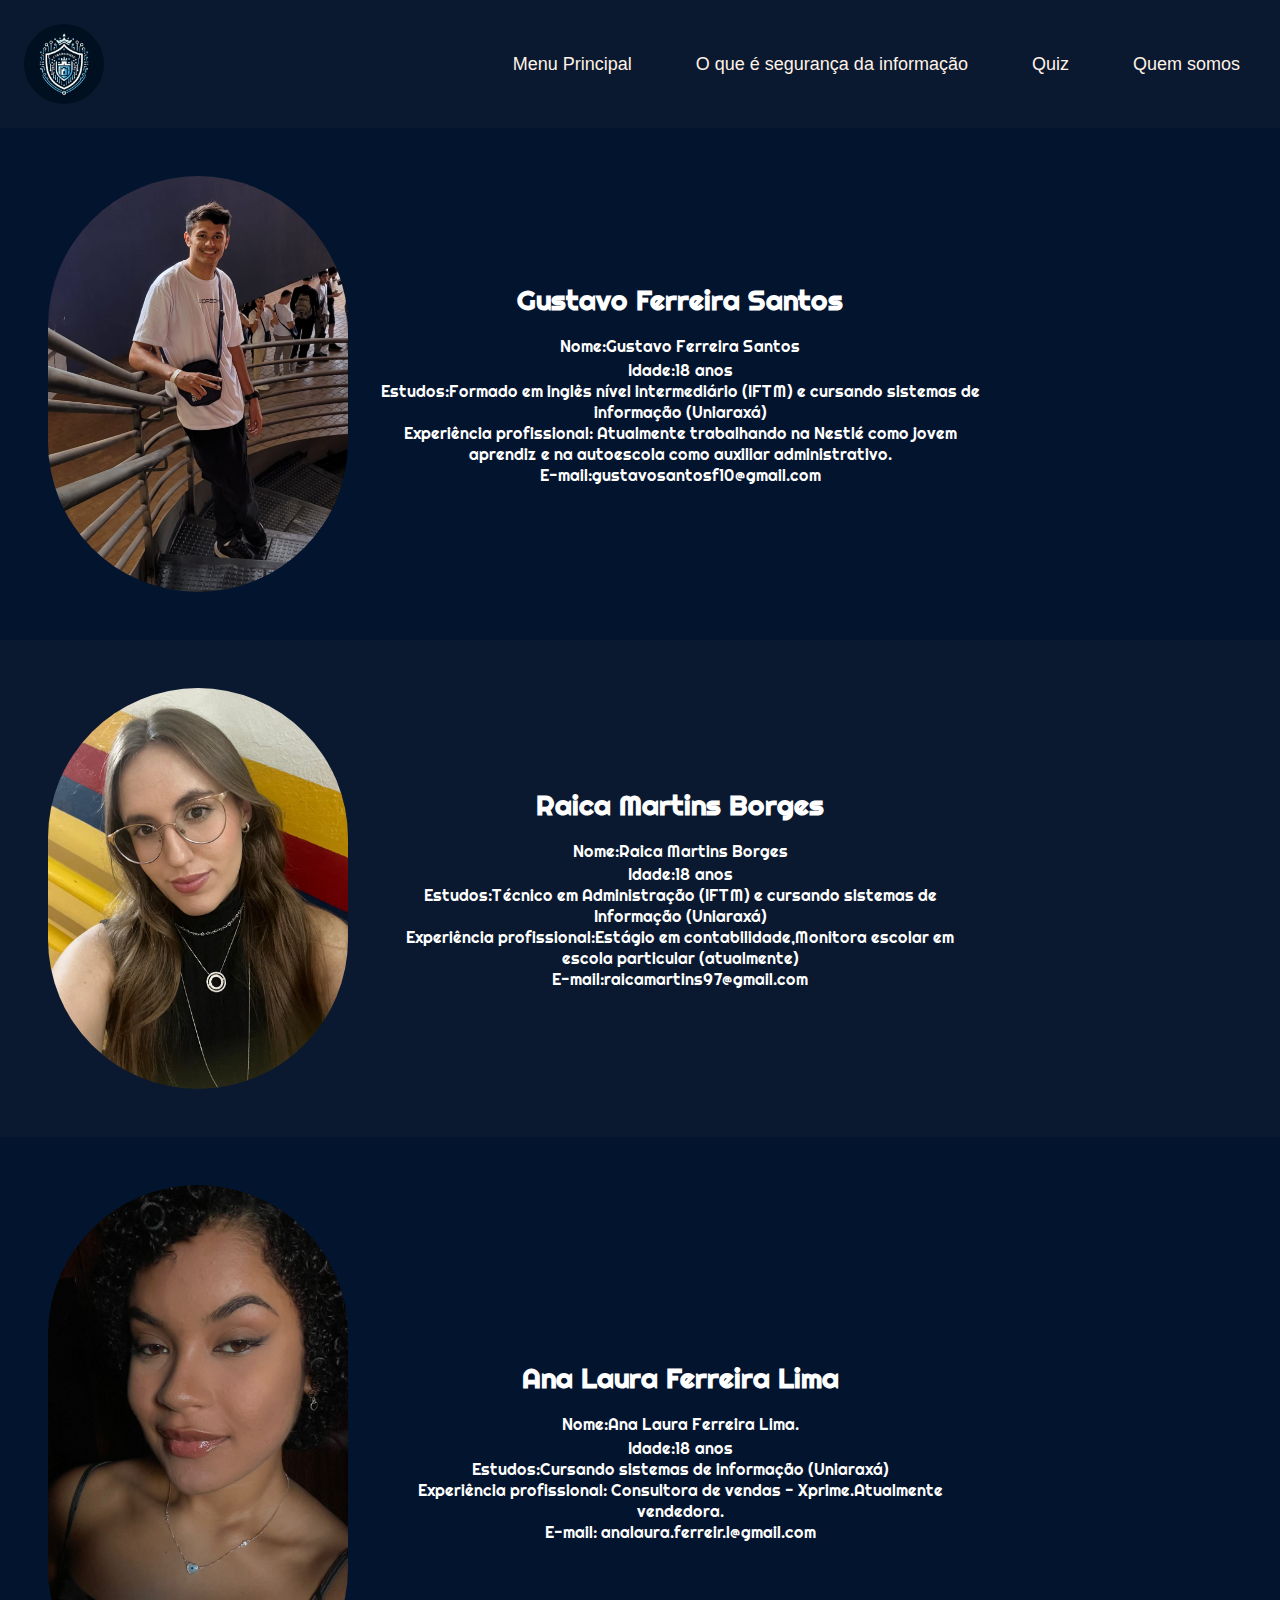
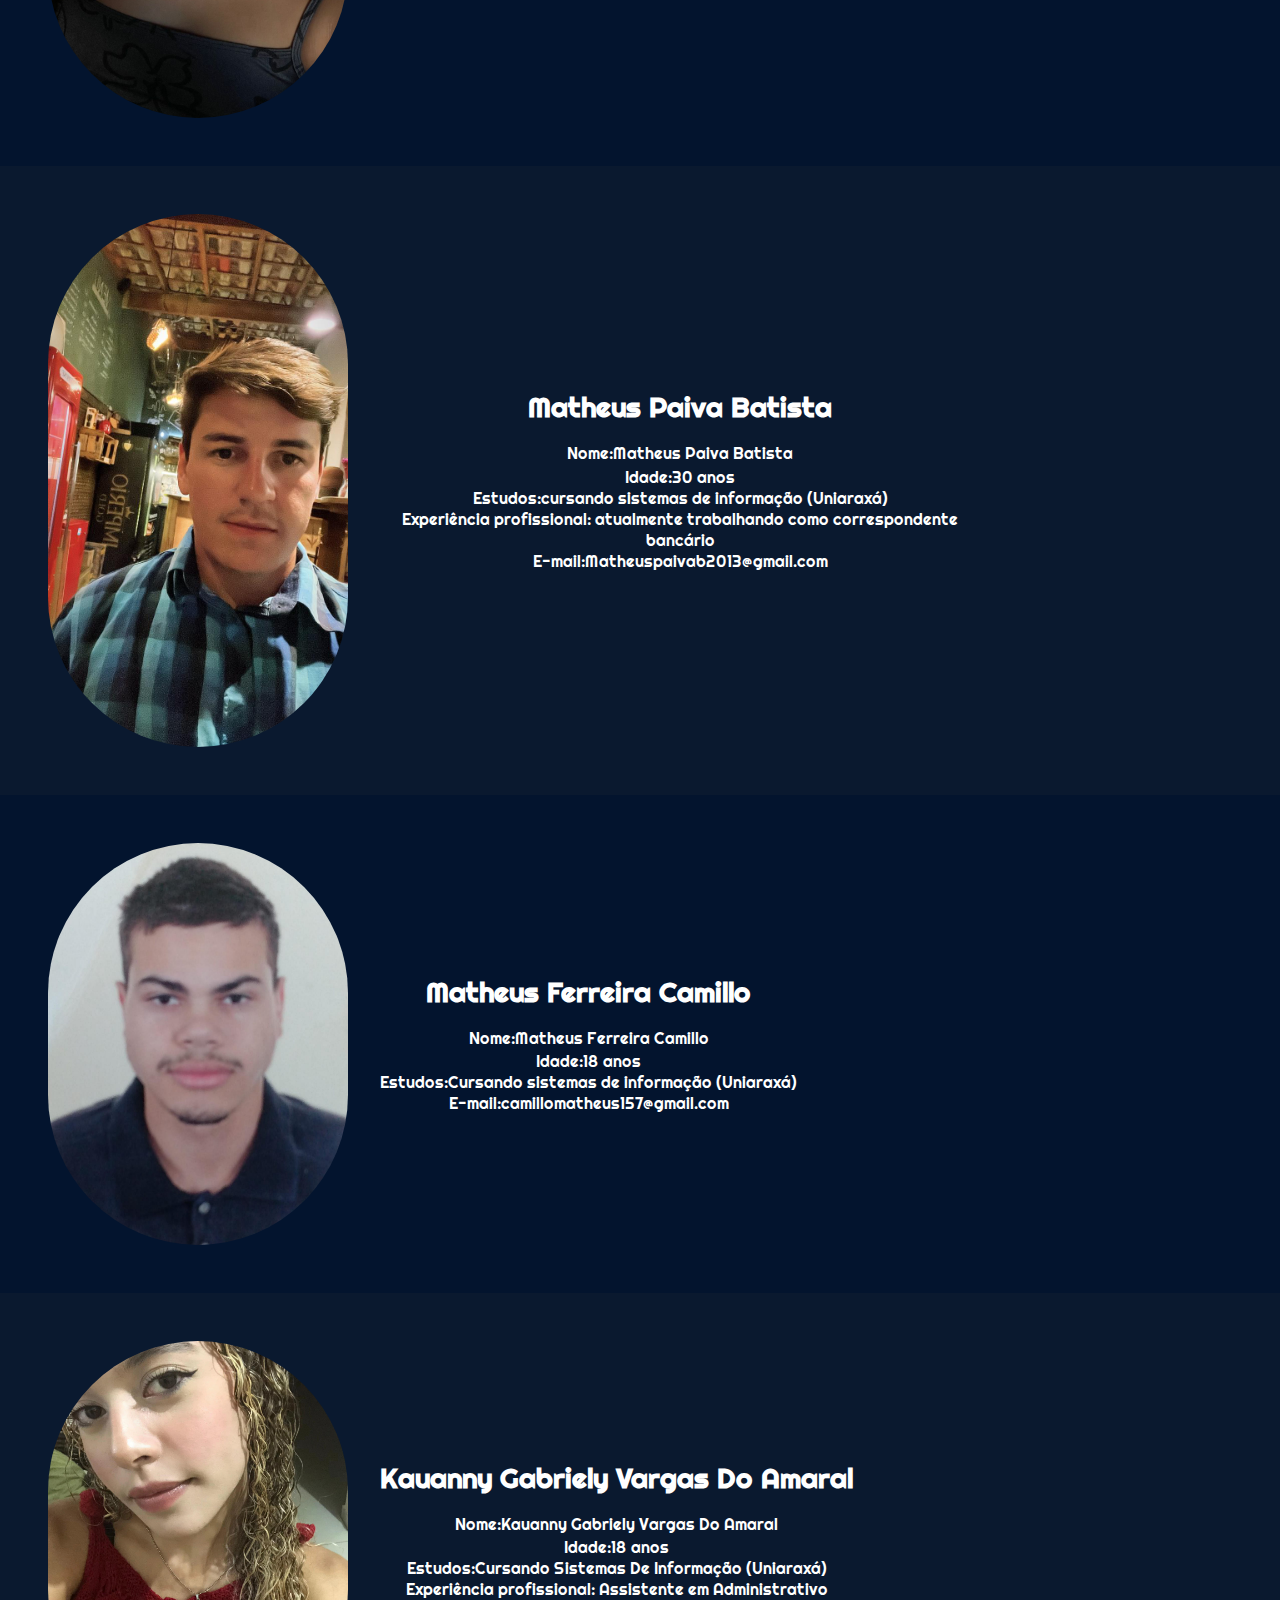
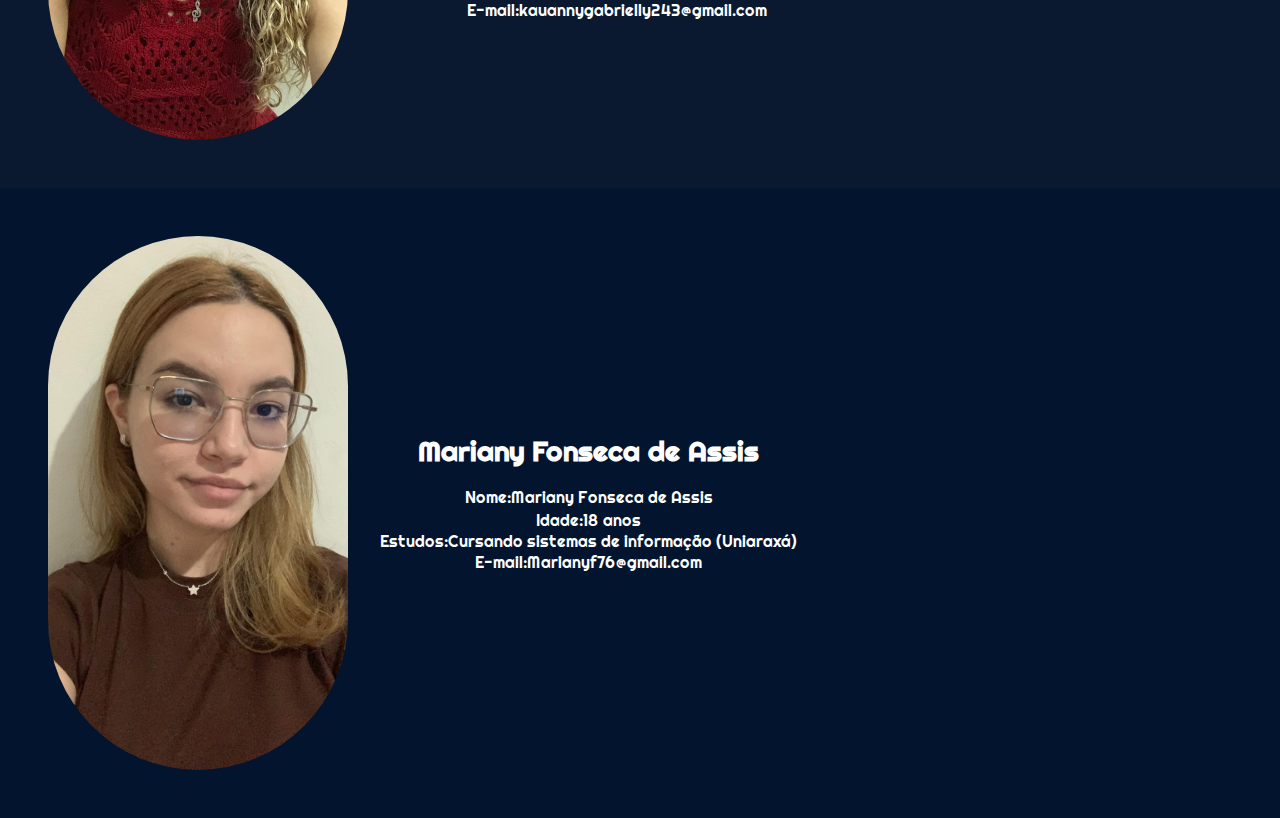
<file: html/QuemSomos.html>
<!DOCTYPE html>
<html lang="PT-BR">
<head>
    <meta charset="UTF-8">
    <meta name="viewport" content="width=device-width, initial-scale=1.0">
    <title>Quem somos-CyberShield</title>
    <link rel="stylesheet" type="text/css" href="../css/main.css">
    <link href="https://fonts.googleapis.com/css2?family=Righteous&display=swap" rel="stylesheet">
    <link rel="icon" href="../imagens/favicon-32x32.png" type="image/png-icon">
</head>
<body>
    <header class="cabecalho">
        <img class="cabecalho_logo" src="../imagens/Logo.jpeg" alt="Logo empresa" width="80" height="auto">
        <nav class="cabecalho_menu">
            <a class="cabecalho_menu_item" href="../html/index.html">Menu Principal</a>
            <a class="cabecalho_menu_item" href="../html/Oqseguranca.html">O que é segurança da informação</a>
            <a class="cabecalho_menu_item" href="../html/quiz.html">Quiz</a>
            <a class="cabecalho_menu_item" href="../html/QuemSomos.html">Quem somos</a>
        </nav>
    </header>

    <main>
        <div class="gustavo">
            <img src="../imagens/FotoGustavo.jpeg" width="300" height="auto" class="gustavo-foto perfil-foto">
            <div class="gustavo-escrito perfil-texto">
            <h2 class="gustavo-escrito-nome">Gustavo Ferreira Santos</h2>
            <p class="gustavo-escrito-descricao">Nome:Gustavo Ferreira Santos
            <p>Idade:18 anos</p>
            <p>Estudos:Formado em inglês nível intermediário (IFTM) e cursando sistemas de informação (Uniaraxá)</p>
            <p>Experiência profissional: Atualmente trabalhando na Nestlé como jovem aprendiz e na autoescola como auxiliar administrativo.</p>
            <p>E-mail:gustavosantosf10@gmail.com</p>
            </p>
            </div>
        </div>

        <div class="raica">
            <img src="../imagens/raicafoto.jpeg" width="300" height="auto" class="raica-foto">
            <div class="raica-escrito">
            <h2 class="raica-escrito-nome">Raica Martins Borges</h2>
            <p class="raica-escrito-descricao">Nome:Raica Martins Borges 
            <p>Idade:18 anos</p>
            <p>Estudos:Técnico em Administração (IFTM) e cursando sistemas de Informação (Uniaraxá)</p>
            <p>Experiência profissional:Estágio em contabilidade,Monitora escolar em escola particular (atualmente)</p>
            <p>E-mail:raicamartins97@gmail.com</p>
            </p>
            </div>
        </div> 

        <div class="ana">
            <img src="../imagens/Ana Laura.jpeg" width="300" height="auto" class="ana-foto">
            <div class="ana-escrito">
            <h2 class="ana-escrito-nome">Ana Laura Ferreira Lima</h2>
            <p class="ana-escrito-descricao">Nome:Ana Laura Ferreira Lima. 
            <p>Idade:18 anos </p>
            <p>Estudos:Cursando sistemas de informação (Uniaraxá)</p>
            <p>Experiência profissional: Consultora de vendas - Xprime.Atualmente vendedora.</p>
            <p>E-mail: analaura.ferreir.l@gmail.com  </p> 
            </p>
            </div>
        </div> 

        <div class="matheusp">
            <img src="../imagens/MatheusPaiva.jpeg" width="300" height="auto" class="matheusp-foto">
            <div class="matheusp-escrito">
            <h2 class="matheusp-escrito-nome">Matheus Paiva Batista</h2>
            <p class="matheusp-escrito-descricao">Nome:Matheus Paiva Batista
            <p>Idade:30 anos</p> 
            <p>Estudos:cursando sistemas de informação (Uniaraxá)</p>
            <p>Experiência profissional: atualmente trabalhando como correspondente bancário</p>
            <p>E-mail:Matheuspaivab2013@gmail.com</p>
            </p>
            </div>
        </div> 

        <div class="matheusc">
            <img src="../imagens/MatheusCamillo.jpeg" width="300" height="auto" class="matheusc-foto">
            <div class="matheusc-escrito">
            <h2 class="matheusc-escrito-nome">Matheus Ferreira Camillo</h2>
            <p class="matheusc-escrito-descricao">Nome:Matheus Ferreira Camillo 
            <p>Idade:18 anos</p>
            <p>Estudos:Cursando sistemas de informação (Uniaraxá)</p>
            <p>E-mail:camillomatheus157@gmail.com</p>
            </p>
            </div>
        </div> 

        <div class="kauanny">
            <img src="../imagens/kauanny.jpeg" width="300" height="auto" class="kauanny-foto">
            <div class="kauanny-escrito">
            <h2 class="kauanny-escrito-nome">Kauanny Gabriely Vargas Do Amaral</h2>
            <p class="kauanny-escrito-descricao">Nome:Kauanny Gabriely Vargas Do Amaral 
            <p>Idade:18 anos </p>
            <p>Estudos:Cursando Sistemas De Informação (Uniaraxá)</p>
            <p>Experiência profissional: Assistente em Administrativo</p>
            <p>E-mail:kauannygabrielly243@gmail.com</p>
            </p>
            </div>
        </div> 

        <div class="mariany">
            <img src="../imagens/Mariany.jpeg" width="300" height="auto" class="mariany-foto">
            <div class="mariany-escrito">
            <h2 class="mariany-escrito-nome">Mariany Fonseca de Assis</h2>
            <p class="mariany-escrito-descricao">Nome:Mariany Fonseca de Assis 
            <p>Idade:18 anos </p>
            <p>Estudos:Cursando sistemas de informação (Uniaraxá)</p>
            <p>E-mail:Marianyf76@gmail.com</p>
            
            </p>
            </div>
        </div> 

    </main>   
</body>
</html>
</file>
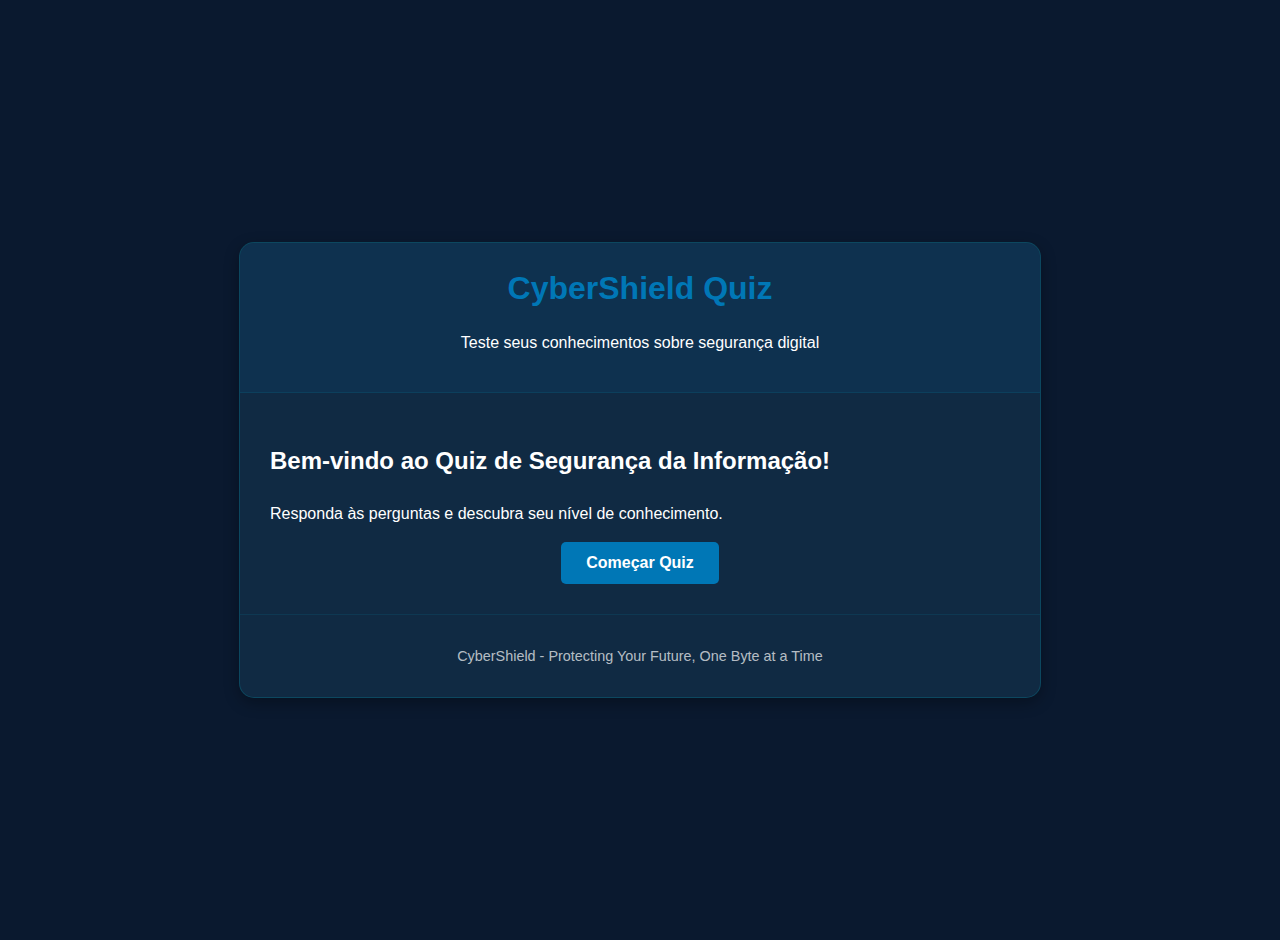
<file: html/quiz.html>
<!DOCTYPE html>
<html lang="pt-br">
<head>
    <meta charset="UTF-8">
    <meta name="viewport" content="width=device-width, initial-scale=1.0">
    <title>CyberShield Quiz</title>
    <link rel="stylesheet" href="../css/quiz.css">
    <link rel="icon" href="../imagens/favicon-32x32.png" type="image/png-icon">
</head>
<body>
    <div class="quiz-container">
        <header class="quiz-header">
            <h1>CyberShield Quiz</h1>
            <p>Teste seus conhecimentos sobre segurança digital</p>
        </header>

        <main class="quiz-content">
            <div id="start-screen" class="quiz-screen">
                <h2>Bem-vindo ao Quiz de Segurança da Informação!</h2>
                <p>Responda às perguntas e descubra seu nível de conhecimento.</p>
                <button id="start-btn" class="quiz-button">Começar Quiz</button>
            </div>

            <div id="quiz-screen" class="quiz-screen" style="display: none;">
                <div id="questions-container"> </div>
                <div id="question-counter"></div>
                <button id="next-btn" class="quiz-button" style="display: none;">Próxima Pergunta</button>
            </div>

            <div id="results-screen" class="quiz-screen" style="display: none;">
                <h2>Resultado Final</h2>
                <div class="score-box">
                    <p>Você acertou <span id="correct-answers">0</span> de <span id="total-questions">13</span> perguntas!</p>
                    <p id="feedback-message"></p>
                </div>
                <button id="restart-btn" class="quiz-button">Fazer Novamente</button>
            </div>
        </main>

        <footer class="quiz-footer">
            <p>CyberShield - Protecting Your Future, One Byte at a Time</p>
        </footer>
    </div>

    <script src="../js/quiz.js"></script>

</body>
</html>
</file>
<file: main.css>
@import url('https://fonts.googleapis.com/css2?family=Oswald:wght@200..700&family=Righteous&family=Sarala&display=swap');
*{
    margin: 0;
    padding: 0;
    box-sizing: border-box;
    text-decoration: none;
}   

body{
    font-size: 100%;
    background: #0a192f;
    min-height: 100vh;
    display: flex;
    flex-direction: column;
}

.cabecalho{
    display: flex;
    flex-direction: row;
    align-items: center;
    justify-content: space-between;
    padding: 24px;

}
.cabecalho_logo{
    border-radius: 250px;
}

.cabecalho_menu{
    display: flex;
    gap: 32px;
}
.cabecalho_menu_item{
    font-family: Arial, Helvetica, sans-serif;
    font-weight: 400;
    font-size: 18px;
    color:#fff2e7;

}
.conteudo{
    margin-bottom: 48px;
    border-top: 0.48px  solid #fff2e7;
}
.conteudo_principal{
    display: flex;
    flex-direction: co;
    align-items: center;
    justify-content: space-around;
    margin-top: 48px;
    
}
.conteudo_principal_escrito{
    display: flex;
    flex-direction: column;
    gap: 32px;
    color: #fff2e7;
}
.conteudo_principal_escrito_titulo{
    font-family: "Righteous", sans-serif;
    font-weight: 400;
    font-size: 48px;
    
}
.conteudo_principal_logo{
    border-radius: 50px;
}
.conteudo_secundario{
    display: flex;
    flex-direction: column;
    align-items: center;
    margin-top: 48px;
    gap: 32px;
    color: #fff2e7;
    justify-content: flex-end;
    margin-bottom: 96px;
    margin-top: 48px;
}
.conteudo_secundario_titulo{
    border-top: 0.4px solid #fff2e7;
    padding-top: 48px;
    font-family: "Righteous", sans-serif;
    font-weight: 400;
    font-size: 38px;
    
}
.footer{
    display: flex;               
    justify-content: center;     
    align-items: center;                      
    bottom: 0;                   
    width: 100%;                 
    padding: 32px;
    border-top: 0.4px solid #fff2e7;
}
    .pagina{
        flex: 1;
    padding-bottom: 128px;
    }
</file>
<file: css/main.css>
@import url('https://fonts.googleapis.com/css2?family=Oswald:wght@200..700&family=Righteous&family=Sarala&display=swap');
*{
    margin: 0;
    padding: 0;
    box-sizing: border-box;
    text-decoration: none;
}   

body{
    font-size: 100%;
    background: #0a192f;
    min-height: 100vh;
    display: flex;
    flex-direction: column;
}

.cabecalho{
    display: flex;
    flex-direction: row;
    align-items: center;
    justify-content: space-between;
    padding: 24px;

}
.cabecalho_logo{
    border-radius: 250px;
}

.cabecalho_menu{
    display: flex;
    gap: 32px;
}
.cabecalho_menu_item{
    font-family: Arial, Helvetica, sans-serif;
    font-weight: 400;
    font-size: 18px;
    color:#fff2e7;
    transition: background 0.3s, color 0.3s, transform 0.2s;
    padding: 8px 16px;
    border-radius: 6px;
     display: inline-block;  

}
 .cabecalho_menu_item:hover {
    background: #0078d7;
    color: #fff;
    transform: scale(1.08);
 }
 
.conteudo{
    margin-bottom: 48px;
    border-top: 0.48px  solid #fff2e7;
}
.conteudo_principal{
    display: flex;
    flex-direction: co;
    align-items: center;
    justify-content: space-around;
    margin-top: 48px;
    
}
.conteudo_principal_escrito{
    display: flex;
    flex-direction: column;
    gap: 32px;
    color: #fff2e7;
}
.conteudo_principal_escrito_titulo{
    font-family: "Righteous", sans-serif;
    font-weight: 400;
    font-size: 48px;
    
}
.conteudo_principal_logo{
    border-radius: 50px;
}
.conteudo_secundario{
    display: flex;
    flex-direction: column;
    align-items: center;
    margin-top: 48px;
    gap: 32px;
    color: #fff2e7;
    justify-content: flex-end;
    margin-bottom: 96px;
    margin-top: 48px;
}
.conteudo_secundario_titulo{
    border-top: 0.4px solid #fff2e7;
    padding-top: 48px;
    font-family: "Righteous", sans-serif;
    font-weight: 400;
    font-size: 38px;
    
}
.footer{
    display: flex;               
    justify-content: center;     
    align-items: center;                      
    bottom: 0;                   
    width: 100%;                 
    padding: 32px;
    border-top: 0.4px solid #fff2e7;
}
    .pagina{
        flex: 1;
    padding-bottom: 128px;
    }

.gustavo {
    display: flex;
        align-items: center;
    background-color: #03142e;
    padding: 48px;
    color: white;
}

.gustavo-foto {
    border-radius: 150px;
    margin-right: 32px;
}

.gustavo-escrito {
    display: flex;
    flex-direction: column;
    font-family: 'Righteous', sans-serif;
    max-width: 600px;
    align-items: center;       
    text-align: center;       
}

.gustavo-escrito-nome {
    font-size: 28px;
    margin-bottom: 16px;
}

.gustavo-escrito-descricao {
    font-size: 16px;
    line-height: 1.6;
}

.raica {
    display: flex;
        align-items: center;
    padding: 48px;
    color: white;
}

.raica-foto {
    border-radius: 150px;
    margin-right: 32px;
}

.raica-escrito {
    display: flex;
    flex-direction: column;
    font-family: 'Righteous', sans-serif;
    max-width: 600px;
    align-items: center;       
    text-align: center;       
}

.raica-escrito-nome {
    font-size: 28px;
    margin-bottom: 16px;
}

.raica-escrito-descricao {
    font-size: 16px;
    line-height: 1.6;
}

.ana {
    display: flex;
    align-items: center;
    padding: 48px;
    color: white;
    background-color: #03142e;
}

.ana-foto {
    border-radius: 150px;
    margin-right: 32px;
}

.ana-escrito {
    display: flex;
    flex-direction: column;
    font-family: 'Righteous', sans-serif;
    max-width: 600px;
    align-items: center;       
    text-align: center;       
}

.ana-escrito-nome {
    font-size: 28px;
    margin-bottom: 16px;
}

.ana-escrito-descricao {
    font-size: 16px;
    line-height: 1.6;
}

.matheusp {
    display: flex;
        align-items: center;
    padding: 48px;
    color: white;
}

.matheusp-foto {
    border-radius: 150px;
    margin-right: 32px;
}

.matheusp-escrito {
    display: flex;
    flex-direction: column;
    font-family: 'Righteous', sans-serif;
    max-width: 600px;
    align-items: center;       
    text-align: center;       
}

.matheusp-escrito-nome {
    font-size: 28px;
    margin-bottom: 16px;
}

.matheusp-escrito-descricao {
    font-size: 16px;
    line-height: 1.6;
}

.matheusc {
    display: flex;
        align-items: center;
    padding: 48px;
    color: white;
    background-color: #03142e;
}

.matheusc-foto {
    border-radius: 150px;
    margin-right: 32px;
}

.matheusc-escrito {
    display: flex;
    flex-direction: column;
    font-family: 'Righteous', sans-serif;
    max-width: 600px;
    align-items: center;       
    text-align: center;       
}

.matheusc-escrito-nome {
    font-size: 28px;
    margin-bottom: 16px;
}

.matheusc-escrito-descricao {
    font-size: 16px;
    line-height: 1.6;
}

.kauanny {
    display: flex;
        align-items: center;
    padding: 48px;
    color: white;
}

.kauanny-foto {
    border-radius: 150px;
    margin-right: 32px;
}

.kauanny-escrito {
    display: flex;
    flex-direction: column;
    font-family: 'Righteous', sans-serif;
    max-width: 600px;
    align-items: center;       
    text-align: center;       
}

.kauanny-escrito-nome {
    font-size: 28px;
    margin-bottom: 16px;
}

.kauanny-escrito-descricao {
    font-size: 16px;
    line-height: 1.6;
}

.mariany {
    display: flex;
        align-items: center;
    padding: 48px;
    color: white;
    background-color: #03142e;
}

.mariany-foto {
    border-radius: 150px;
    margin-right: 32px;
}

.mariany-escrito {
    display: flex;
    flex-direction: column;
    font-family: 'Righteous', sans-serif;
    max-width: 600px;
    align-items: center;       
    text-align: center;       
}

.mariany-escrito-nome {
    font-size: 28px;
    margin-bottom: 16px;
}

.mariany-escrito-descricao {
    font-size: 16px;
    line-height: 1.6;
}
</file>
<file: style.css>
*{
    margin: 0%;
    padding: 0;
    box-sizing: border-box;
}
body{
    font-family: Arial, Helvetica, sans-serif;
    background-color: #0a192f;
    color: #ffffff;
    line-height: 1.6;
    padding: 20px;
}
a{
    color: #e0f7fa;
    text-decoration: none;
    transition: 0.3s;
}
a:hover{
    color: #00bcd4;
}
header{
    background-color: #102a43;
    text-align: center;
    padding: 40px 20px;
    border-bottom: 3px #00bcd4;
}
header h1{
    font-size: 2.5rem;
    color: #00bcd4;
}
section{
    background-color: #102a43;
    padding: 30px;
    border-radius: 8px;
    box-shadow: 0 0 15px rgba(0, 188, 212, 0.1);
    margin-bottom: 30px;
}
section h2{
    color: #00bcd4;
    margin-bottom: 15px;
}
.button {
    background-color: #0077b6;
    color: #ffffff;
    padding: 12px 24px;
    border: none;
    border-radius: 4px;
    font-weight: bold;
    cursor: pointer;
    transform: 0.3s;
}
form{
    background-color: #112240;
    padding: 20px;
    border-radius: 10px;
    box-shadow: 0 0 10px rgba(0, 0, 0, 0.2)
    max-width= 400px;
}
form h2 {
    color: #64ffda;
    margin-bottom: 15px;
    text-align: center;
}
form input [type="text"],
form input [type ="email"],
form textarea{
    width: 100px;
    padding: 10px;
    margin: 8px;
    border: none;
    border-radius: 5px;
    background-color: #d9e2ec;
    color: #0a192f;
    font-size: 16px;
}
form button:hover{
    background-color: #ffffff;
    color: #0a192f;
}
.cabecalho{
    display: flex;
    flex-direction: row;
    align-items: center;
    justify-content: space-between;
    padding: 24px;

}
.cabecalho_logo{
    border-radius: 250px;
}

.cabecalho_menu{
    display: flex;
    gap: 32px;
}
.cabecalho_menu_item{
    font-family: Arial, Helvetica, sans-serif;
    font-weight: 400;
    font-size: 18px;
    color:#fff2e7;

}
.conteudo{
    margin-bottom: 48px;
    border-top: 0.48px  solid #fff2e7;
    color: #fff2e7;
}

header {
    background-color: #102a43;
    text-align: center;
    padding: 40px 20px;
    border-bottom: 3px solid #fff2e7
}
</file>
<file: quiz.css>
body {
    font-family: 'Segoe UI', Tahoma, Geneva, Verdana, sans-serif;
    background-color: #0a192f;
    color:  #ffffff;
    line-height: 1.6;
    margin: 0;
    padding: 20px;
    display: flex;
    justify-content: center;
    align-items: center;
    min-height: 100vh;
}

.quiz-container {
    background-color: #102a43;
    border-radius: 15px;
    box-shadow: 0 5px 15px rgba(0, 0, 0, 0.3);
    width: 100%;
    max-width: 800px;
    overflow: hidden;
    border: 1px solid rgba(0, 188, 212, 0.2);
}

.quiz-header {
    padding: 20px;
    text-align: center;
    background-color: rgba(0, 119, 182, 0.1);
    border-bottom: 1px solid rgba(0, 188, 212, 0.1);
}

.quiz-header h1 {
    color: #0077b6;
    margin: 0;
}

.quiz-content {
    padding: 30px;
}

.quiz-screen {
    transition: all 0.3s ease;
}

.question-box {
    background-color: rgba(16, 42, 67, 0.7);
    border-radius: 10px;
    padding: 25px;
    margin-bottom: 30px;
    border: 1px solid rgba(0, 188, 212, 0.3);
}

.question-text {
    font-size: 1.3rem;
    margin-bottom: 25px;
}

.options-container {
    display: grid;
    grid-template-columns: 1fr;
    gap: 15px;
}

.quiz-button {
    background-color:  #0077b6;
    color: white;
    border: none;
    padding: 12px 25px;
    border-radius: 5px;
    cursor: pointer;
    font-size: 1rem;
    font-weight: 600;
    transition: all 0.3s;
    display: block;
    margin: 0 auto;
}

.quiz-button:hover {
    background-color:  #00bcd4;
    transform: translateY(-2px);
}

.progress-container {
    margin-bottom: 20px;
}

.progress-bar {
    height: 5px;
    background-color: rgba(255, 255, 255, 0.1);
    border-radius: 5px;
    margin-bottom: 5px;
    overflow: hidden;
}

.progress-bar::after {
    content: '';
    display: block;
    height: 100%;
    width: 0%;
    background-color: #00bcd4;
    transition: width 0.3s;
}

.progress-text {
    font-size: 0.9rem;
    color:  #00bcd4;
    display: block;
    text-align: right;
}

.quiz-footer {
    padding: 15px;
    text-align: center;
    font-size: 0.9rem;
    color: rgba(255, 255, 255, 0.7);
    border-top: 1px solid rgba(0, 188, 212, 0.1);
}

.score-box {
    background-color: rgba(255, 255, 255, 0.1);
    padding: 20px;
    border-radius: 10px;
    margin: 20px 0;
    text-align: center;
}

#feedback-message {
    font-style: italic;
    margin-top: 10px;
}
</file>
<file: css/style.css>
*{
    margin: 0%;
    padding: 0;
    box-sizing: border-box;
}
body{
    font-family: Arial, Helvetica, sans-serif;
    background-color: #0a192f;
    color: #ffffff;
    line-height: 1.6;
    padding: 20px;
}
a{
    color: #e0f7fa;
    text-decoration: none;
    transition: 0.3s;
}
a:hover{
    color: #00bcd4;
}
header{
    background-color: #102a43;
    text-align: center;
    padding: 40px 20px;
    border-bottom: 3px #00bcd4;
}
header h1{
    font-size: 2.5rem;
    color: #00bcd4;
}
section{
    background-color: #102a43;
    padding: 30px;
    border-radius: 8px;
    box-shadow: 0 0 15px rgba(0, 188, 212, 0.1);
    margin-bottom: 30px;
}
section h2{
    color: #00bcd4;
    margin-bottom: 15px;
}
.button {
    background-color: #0077b6;
    color: #ffffff;
    padding: 12px 24px;
    border: none;
    border-radius: 4px;
    font-weight: bold;
    cursor: pointer;
    transform: 0.3s;
}
form{
    background-color: #112240;
    padding: 20px;
    border-radius: 10px;
    box-shadow: 0 0 10px rgba(0, 0, 0, 0.2)
    max-width= 400px;
}
form h2 {
    color: #64ffda;
    margin-bottom: 15px;
    text-align: center;
}
form input [type="text"],
form input [type ="email"],
form textarea{
    width: 100px;
    padding: 10px;
    margin: 8px;
    border: none;
    border-radius: 5px;
    background-color: #d9e2ec;
    color: #0a192f;
    font-size: 16px;
}
form button:hover{
    background-color: #ffffff;
    color: #0a192f;
}
.cabecalho{
    display: flex;
    flex-direction: row;
    align-items: center;
    justify-content: space-between;
    padding: 24px;

}
.cabecalho_logo{
    border-radius: 250px;
}

.cabecalho_menu{
    display: flex;
    gap: 32px;
}
.cabecalho_menu_item{
    font-family: Arial, Helvetica, sans-serif;
    font-weight: 400;
    font-size: 18px;
    color:#fff2e7;
     transition: background 0.3s, color 0.3s, transform 0.2s;
    padding: 8px 16px;
    border-radius: 6px;
    display: inline-block;  

}

.cabecalho_menu_item:hover {
    background: #0078d7;
    color: #fff;
    transform: scale(1.08);
}

.conteudo{
    margin-bottom: 48px;
    border-top: 0.48px  solid #fff2e7;
    color: #fff2e7;
}

header {
    background-color: #102a43;
    text-align: center;
    padding: 40px 20px;
    border-bottom: 3px solid #fff2e7
}

.perfil-foto {
    transition: transform 0.4s cubic-bezier(.4,2,.6,1), box-shadow 0.4s;
}
.perfil-foto:hover {
     transform: scale(1.07) rotate(-2deg);
     box-shadow: 0 8px 32px rgba(0,0,0,0.25);
}
.perfil-texto {
     transition: background 0.4s, color 0.4s, box-shadow 0.4s;
 }
.perfil-texto:hover {
     background: #f0f4ff;
     color: #1a237e;
     box-shadow: 0 4px 24px rgba(26,35,126,0.08);
     border-radius: 10px;
        }
</file>
<file: css/quiz.css>
body {
    font-family: 'Segoe UI', Tahoma, Geneva, Verdana, sans-serif;
    background-color: #0a192f;
    color:  #ffffff;
    line-height: 1.6;
    margin: 0;
    padding: 20px;
    display: flex;
    justify-content: center;
    align-items: center;
    min-height: 100vh;
}

.quiz-container {
    background-color: #102a43;
    border-radius: 15px;
    box-shadow: 0 5px 15px rgba(0, 0, 0, 0.3);
    width: 100%;
    max-width: 800px;
    overflow: hidden;
    border: 1px solid rgba(0, 188, 212, 0.2);
}

.quiz-header {
    padding: 20px;
    text-align: center;
    background-color: rgba(0, 119, 182, 0.1);
    border-bottom: 1px solid rgba(0, 188, 212, 0.1);
}

.quiz-header h1 {
    color: #0077b6;
    margin: 0;
}

.quiz-content {
    padding: 30px;
}

.quiz-screen {
    transition: all 0.3s ease;
}

.question-box {
    background-color: rgba(16, 42, 67, 0.7);
    border-radius: 10px;
    padding: 25px;
    margin-bottom: 30px;
    border: 1px solid rgba(0, 188, 212, 0.3);
}

.question-text {
    font-size: 1.3rem;
    margin-bottom: 25px;
}

.options-container {
    display: grid;
    grid-template-columns: 1fr;
    gap: 15px;
}

.quiz-button {
    background-color:  #0077b6;
    color: white;
    border: none;
    padding: 12px 25px;
    border-radius: 5px;
    cursor: pointer;
    font-size: 1rem;
    font-weight: 600;
    transition: all 0.3s;
    display: block;
    margin: 0 auto;
}

.quiz-button:hover {
    background-color:  #00bcd4;
    transform: translateY(-2px);
}

.progress-container {
    margin-bottom: 20px;
}

.progress-bar {
    height: 5px;
    background-color: rgba(255, 255, 255, 0.1);
    border-radius: 5px;
    margin-bottom: 5px;
    overflow: hidden;
}

.progress-bar::after {
    content: '';
    display: block;
    height: 100%;
    width: 0%;
    background-color: #00bcd4;
    transition: width 0.3s;
}

.progress-text {
    font-size: 0.9rem;
    color:  #00bcd4;
    display: block;
    text-align: right;
}

.quiz-footer {
    padding: 15px;
    text-align: center;
    font-size: 0.9rem;
    color: rgba(255, 255, 255, 0.7);
    border-top: 1px solid rgba(0, 188, 212, 0.1);
}

.score-box {
    background-color: rgba(255, 255, 255, 0.1);
    padding: 20px;
    border-radius: 10px;
    margin: 20px 0;
    text-align: center;
}

#feedback-message {
    font-style: italic;
    margin-top: 10px;
}

.option {
    padding: 15px 20px;
    margin: 8px 0;
    background-color: rgba(255, 255, 255, 0.05);
    border: 1px solid rgba(255, 255, 255, 0.1);
    border-radius: 8px;
    cursor: pointer;
    transition: all 0.3s ease;
    position: relative;
}

.option:hover {
    background-color: rgba(0, 188, 212, 0.1);
    transform: translateY(-2px);
}

.option.selected {
    background-color: rgba(0, 188, 212, 0.2);
    border: 2px solid var(--secondary-color);
    box-shadow: 0 0 0 3px rgba(0, 188, 212, 0.2);
}

.option.correct {
    background-color: rgba(46, 204, 113, 0.15);
    border-color: var(--correct-color);
    color: var(--correct-color);
}

.option.incorrect {
    background-color: rgba(231, 76, 60, 0.15);
    border-color: var(--incorrect-color);
    color: var(--incorrect-color);
}

@keyframes pulse {
    0% { box-shadow: 0 0 0 0 rgba(46, 204, 113, 0.4); }
    70% { box-shadow: 0 0 0 10px rgba(46, 204, 113, 0); }
    100% { box-shadow: 0 0 0 0 rgba(46, 204, 113, 0); }
}

.option.correct {
    animation: pulse 1.5s ease-in-out;
}

.option.selected::before {
    content: '';
    position: absolute;
    left: 0;
    top: 0;
    height: 100%;
    width: 4px;
    background-color: var(--secondary-color);
    border-radius: 8px 0 0 8px;
}
</file>
